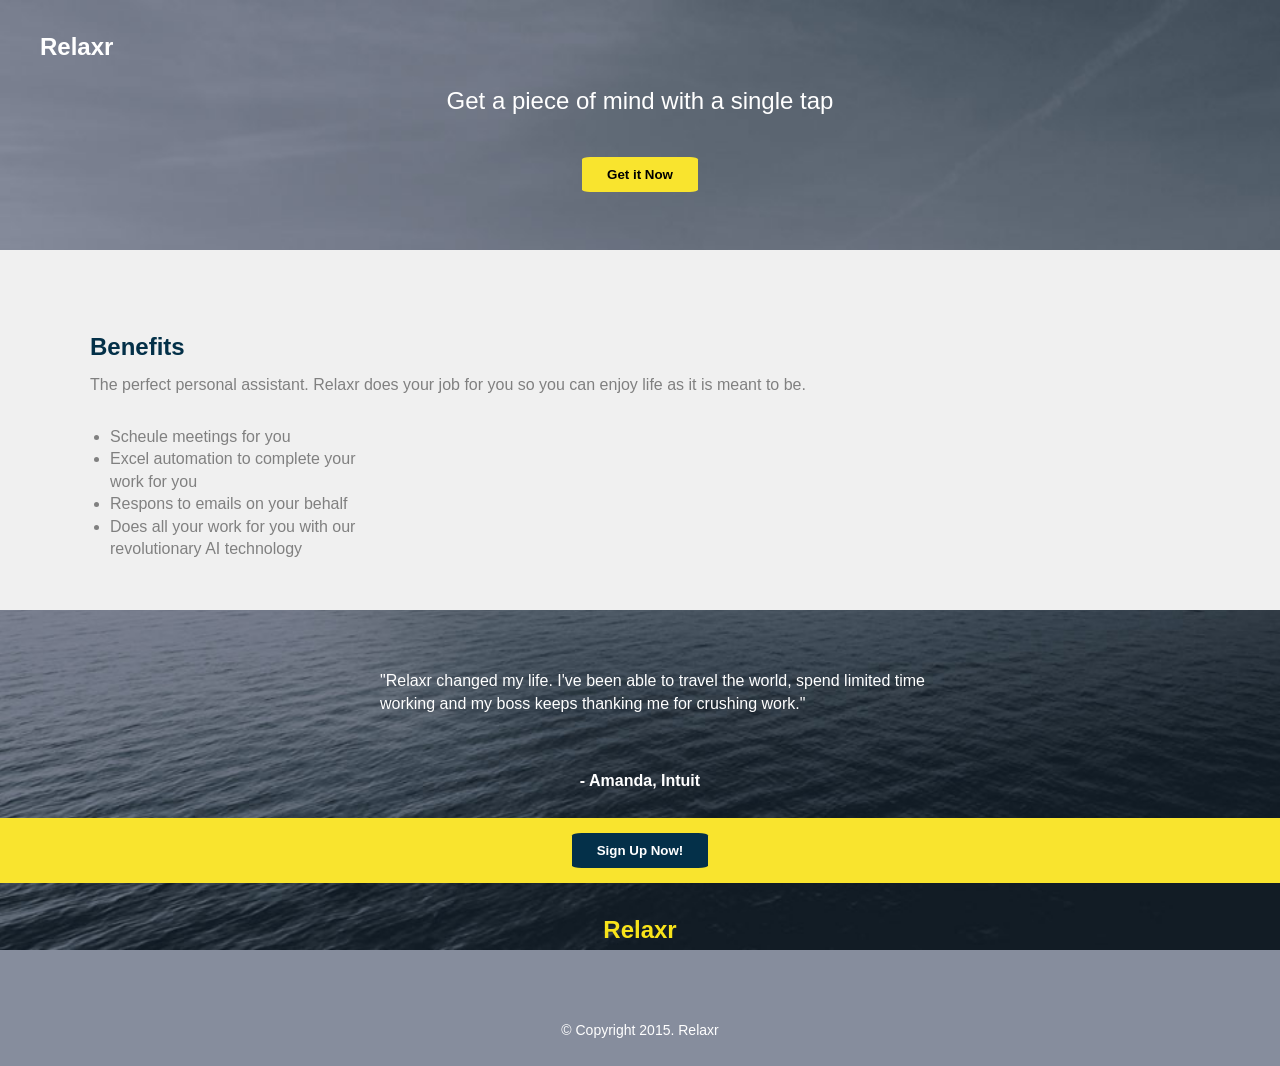
<file: homework-week-2/index.html>
<!DOCTYPE html>
<html lang="en">
	<head>
    	<meta charset="utf-8">
    	<meta name="description" content="Your description goes here">
    	<meta name="keywords" content="one, two, three">
		<title>Relaxr</title>

		<!-- external CSS link -->
		<link rel="stylesheet" href="css/reset.css">
		<link rel="stylesheet" href="css/style.css">
		<link href='http://fonts.googleapis.com/css?family=Open+Sans:400,700' rel='stylesheet' type='text/css'>

	</head>
	<body>
		<div id="container">
			<header>
				<h1 id="toplogo">Relaxr</h1>
				<h2>Get a piece of mind with a single tap</h2>
				<input type="button" class="getitnow" value="Get it Now">
			</header>
			<section id="benefits">
				<h1>Benefits</h1>
				<p id="heading">The perfect personal assistant. Relaxr does your job for you so you can enjoy life as it is meant to be.</p>
				<ul id="tasks">
					<li>Scheule meetings for you</li>
					<li>Excel automation to complete your </br> work for you</li>
					<li>Respons to emails on your behalf</li>
					<li>Does all your work for you with our </br>revolutionary AI technology</li>
				</ul>
			</section>
			<section id="quote">
					<blockquote>
						<p>"Relaxr changed my life. I've been able to travel the world, spend limited time working and my boss keeps thanking me for crushing work."</p>
						<footer>- Amanda, Intuit</footer>
					</blockquote>
			</section>
			<section id="signup">
				<div>
					<input type="button" class="signupnow" value="Sign Up Now!">
				</div>
			</section>
			
			<h1 id="botlogo">Relaxr</h1>
			<footer id="bot">
				&copy; Copyright 2015. Relaxr
			</footer>
		</div><!-- #container -->
		<script>
		</script>
	</body>
</html>
</file>
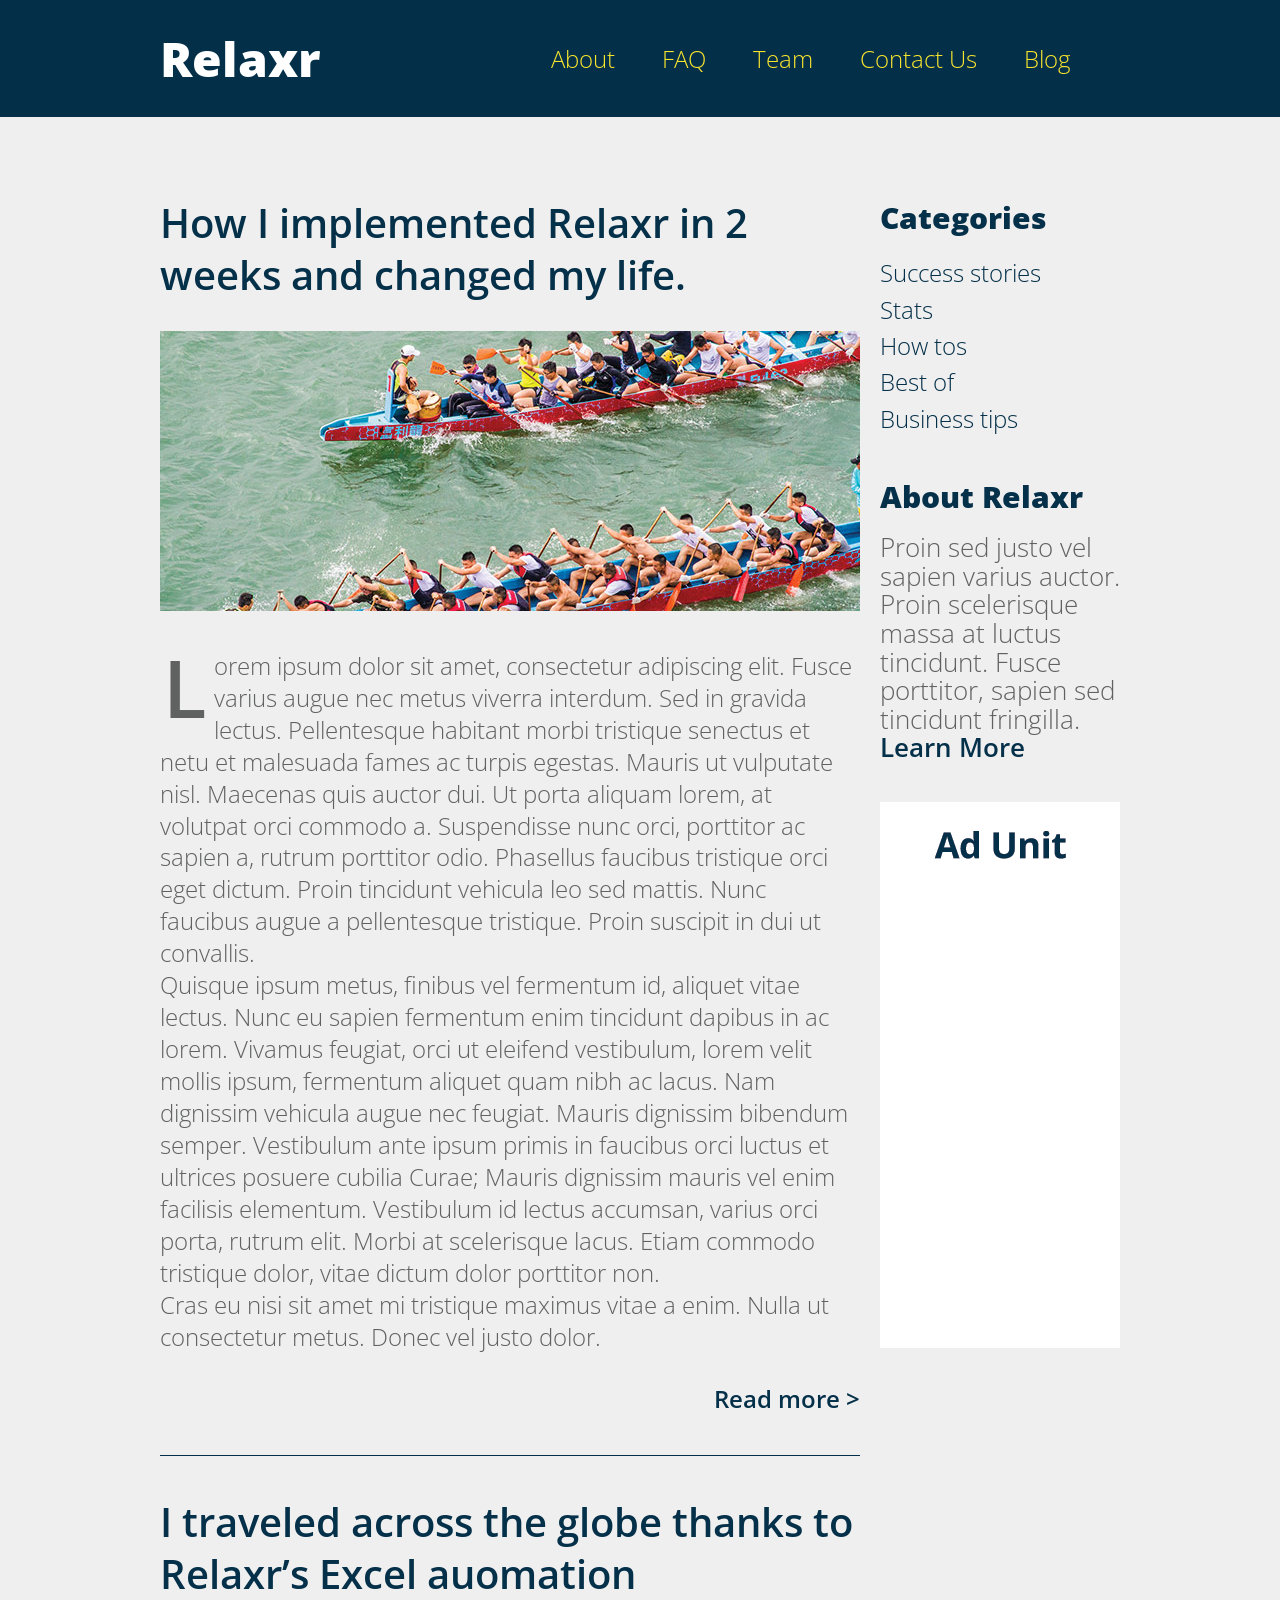
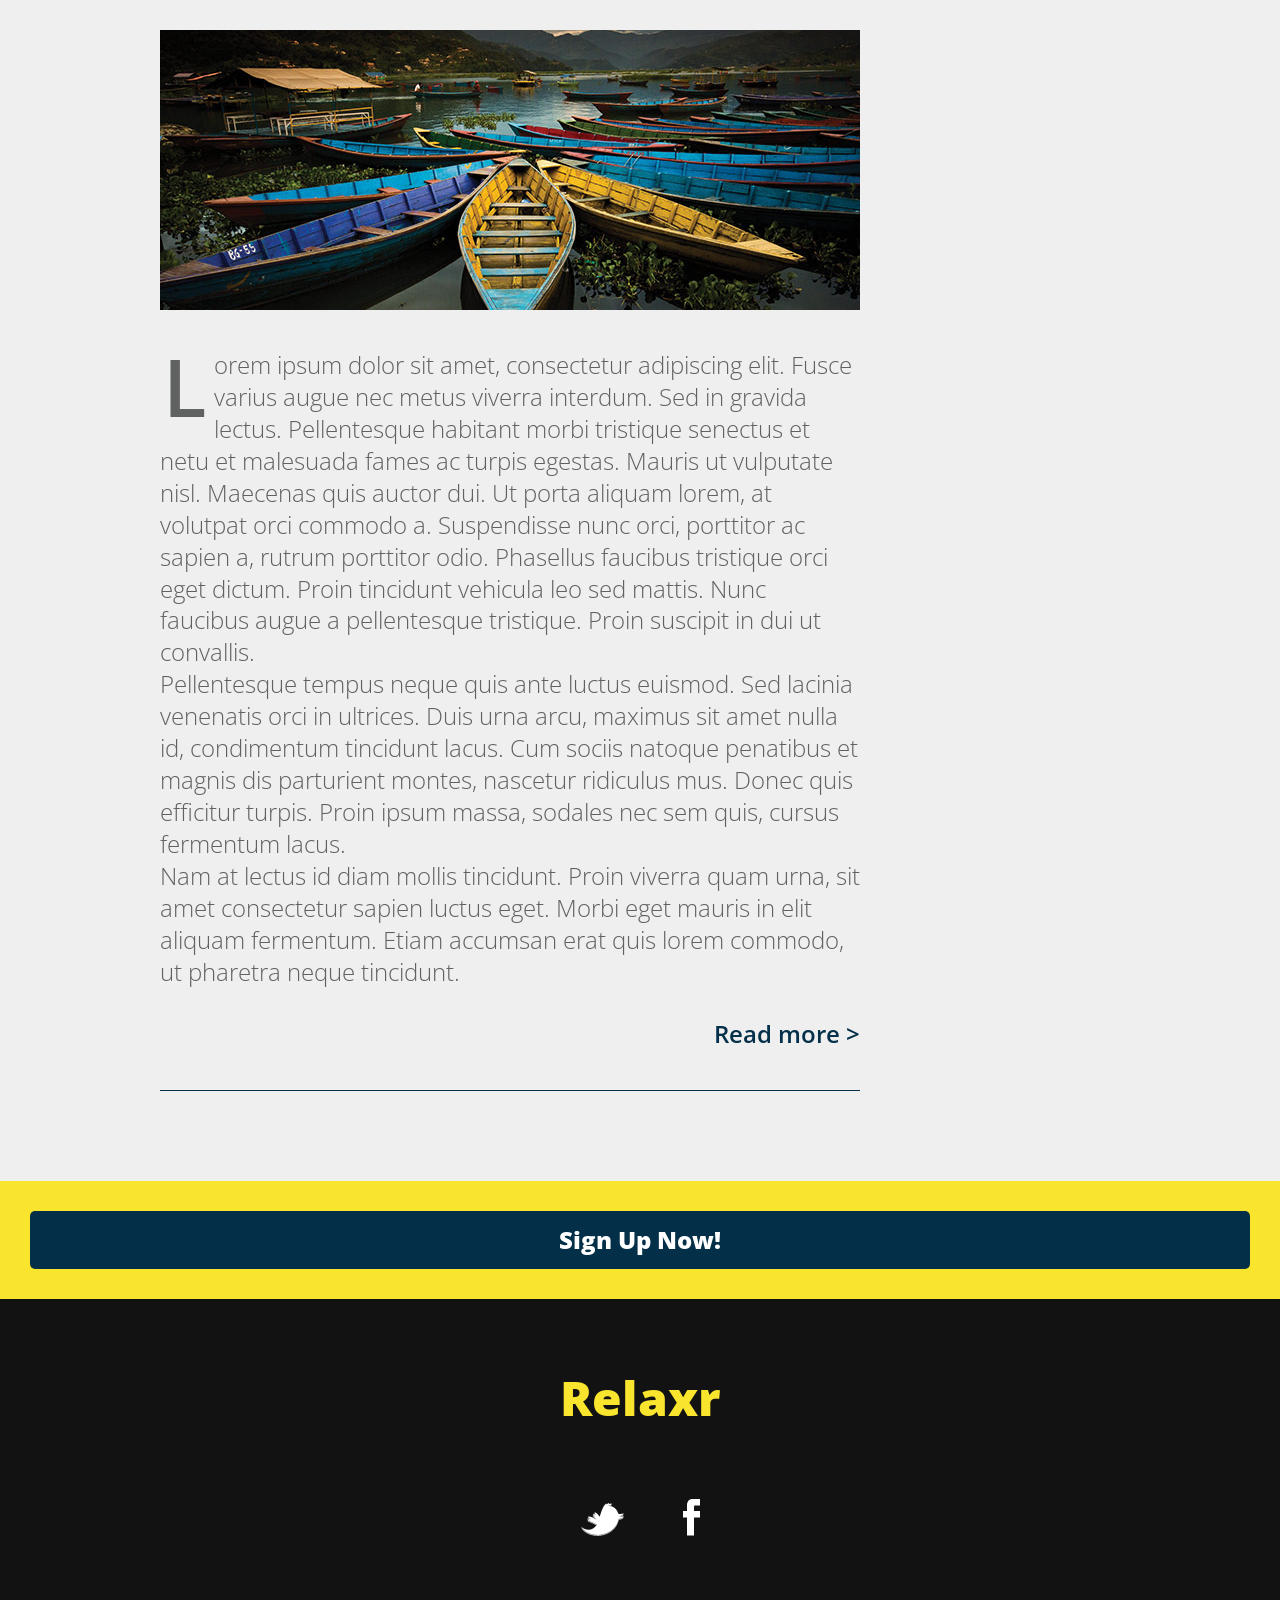
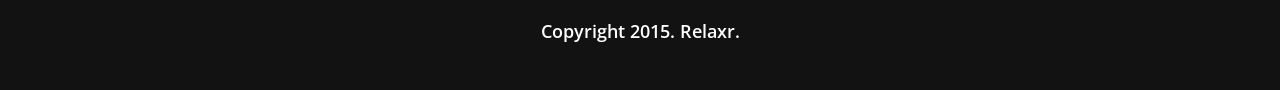
<file: homework-week-5/homework-week-5/index.html>
<!DOCTYPE html>
<html lang="en">
	<head>
    	<meta charset="utf-8">
    	<meta name="description" content="The perfect personal assistant. Relaxr does your job for you so you can enjoy life as it is meant to be.">

		<title>Relaxr Blog</title>
		<link href='http://fonts.googleapis.com/css?family=Open+Sans:300italic,300,600,800' rel='stylesheet' type='text/css'>

		<!-- external CSS link -->
		<link rel="stylesheet" href="https://maxcdn.bootstrapcdn.com/font-awesome/4.4.0/css/font-awesome.min.css">
		<link rel="stylesheet" href="css/reset.css">
		<link rel="stylesheet" href="css/style.css">

	</head>
	<body>
		<header>
			<div class="container">
				<h1 class="logo">Relaxr</h1>
				<nav class="clearfix">
					<div href="#" class="hamburger">
						<div class="line"></div>
						<div class="line"></div>
						<div class="line"></div>
					</div>
					<ul class="clearfix menu open">
						<li><a href="#">About</a></li>
						<li><a href="#">FAQ</a></li>
						<li><a href="#">Team</a></li>
						<li><a href="#">Contact Us</a></li>
						<li><a href="#">Blog</a></li>
					</ul>
				</nav>
			</div>
		</header>
		<section id="main">
			<div class="container">
				<section id="posts">
					<article class="post">
						<h2><a href="#">How I implemented Relaxr in 2 weeks and changed my life.</a></h2>
						<img src="images/blog_photo1.jpg" alt="Crew Meet">
						<p>Lorem ipsum dolor sit amet, consectetur adipiscing elit. Fusce varius augue nec metus viverra interdum. Sed in gravida lectus. Pellentesque habitant morbi tristique senectus et netu et malesuada fames ac turpis egestas. Mauris ut vulputate nisl.  Maecenas quis auctor dui. Ut porta aliquam lorem, at volutpat orci commodo a. Suspendisse nunc orci, porttitor ac sapien a, rutrum porttitor odio. Phasellus faucibus tristique orci eget dictum. Proin tincidunt vehicula leo sed mattis. Nunc faucibus augue a pellentesque tristique. Proin suscipit in dui ut convallis.</p>

						<p>Quisque ipsum metus, finibus vel fermentum id, aliquet vitae lectus. Nunc eu sapien fermentum enim tincidunt dapibus in ac lorem. Vivamus feugiat, orci ut eleifend vestibulum, lorem velit mollis ipsum, fermentum aliquet quam nibh ac lacus. Nam dignissim vehicula augue nec feugiat. Mauris dignissim bibendum semper. Vestibulum ante ipsum primis in faucibus orci luctus et ultrices posuere cubilia Curae; Mauris dignissim mauris vel enim facilisis elementum. Vestibulum id lectus accumsan, varius orci porta, rutrum elit. Morbi at scelerisque lacus. Etiam commodo tristique dolor, vitae dictum dolor porttitor non.</p>
						
						<p>Cras eu nisi sit amet mi tristique maximus vitae a enim. Nulla ut consectetur metus. Donec vel justo dolor.</p>

						<p class="readmore"><a href="#">Read more &gt;</a></p>
					</article>
					<article class="post">
						<h2><a href="#">I traveled across the globe thanks to Relaxr’s Excel auomation</a></h2>
						<img src="images/blog_photo2.jpg" alt="Canoes">
						<p>Lorem ipsum dolor sit amet, consectetur adipiscing elit. Fusce varius augue nec metus viverra interdum. Sed in gravida lectus. Pellentesque habitant morbi tristique senectus et netu et malesuada fames ac turpis egestas. Mauris ut vulputate nisl.  Maecenas quis auctor dui. Ut porta aliquam lorem, at volutpat orci commodo a. Suspendisse nunc orci, porttitor ac sapien a, rutrum porttitor odio. Phasellus faucibus tristique orci eget dictum. Proin tincidunt vehicula leo sed mattis. Nunc faucibus augue a pellentesque tristique. Proin suscipit in dui ut convallis.</p>

						<p>Pellentesque tempus neque quis ante luctus euismod. Sed lacinia venenatis orci in ultrices. Duis urna arcu, maximus sit amet nulla id, condimentum tincidunt lacus. Cum sociis natoque penatibus et magnis dis parturient montes, nascetur ridiculus mus. Donec quis efficitur turpis. Proin ipsum massa, sodales nec sem quis, cursus fermentum lacus.</p>

						<p>Nam at lectus id diam mollis tincidunt. Proin viverra quam urna, sit amet consectetur sapien luctus eget. Morbi eget mauris in elit aliquam fermentum. Etiam accumsan erat quis lorem commodo, ut pharetra neque tincidunt.</p>

						<p class="readmore"><a href="#">Read more &gt;</a></p>
					</article>
				</section><!--
			--><aside id="sidebar">
					<h3>Categories</h3>
					<ul>
						<li><a href="#">Success stories</a></li>
						<li><a href="#">Stats</a></li>
						<li><a href="#">How tos</a></li>
						<li><a href="#">Best of</a></li>
						<li><a href="#">Business tips</a></li>
					</ul>
					<h3>About Relaxr</h3>
					<p>Proin sed justo vel sapien varius auctor. Proin scelerisque massa at luctus tincidunt. Fusce porttitor, sapien sed tincidunt fringilla.<br>
					<a href="">Learn More</a></p>
					<img src="images/ad-unit.png" alt="Ad Unit">
				</aside>
			</div>
		</section>

		<aside id="bottom-cta">
			<a class="button blue" href="#">Sign Up Now!</a>
		</aside>
		<footer>
			<h4 class="logo">Relaxr</h4>

			<ul>
				<li class="tweet"><a href="#"><img src="images/twitter.png" alt="Twitter logo"></a></li>
				<li class="fb"><a href="#"><img src="images/facebook.png" alt="Facebook logo"></a></li>
			</ul>

			<p class="copyright">Copyright 2015. Relaxr.</p>
		</footer>

		<script src="https://ajax.googleapis.com/ajax/libs/jquery/2.1.4/jquery.min.js"></script>
		<script type="text/javascript" src="js/functions.js"></script>

	</body>
</html>
</file>
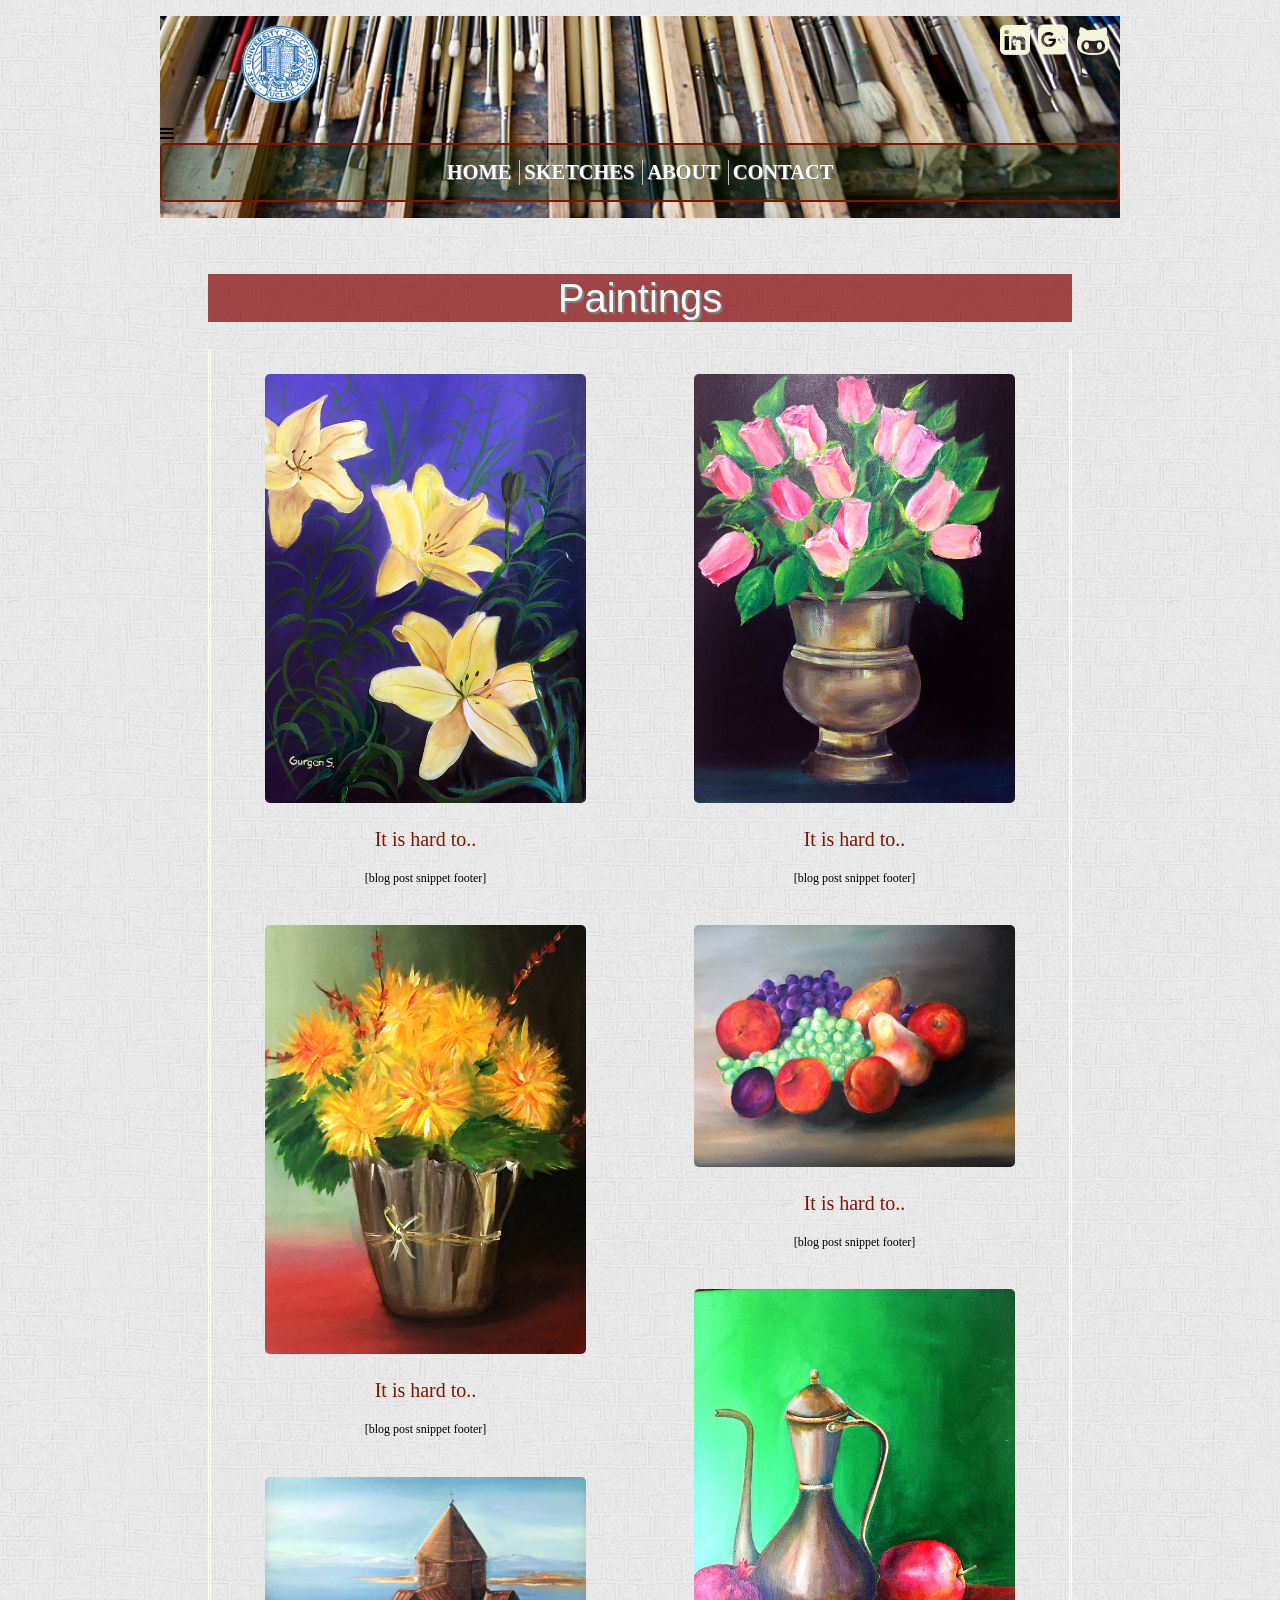
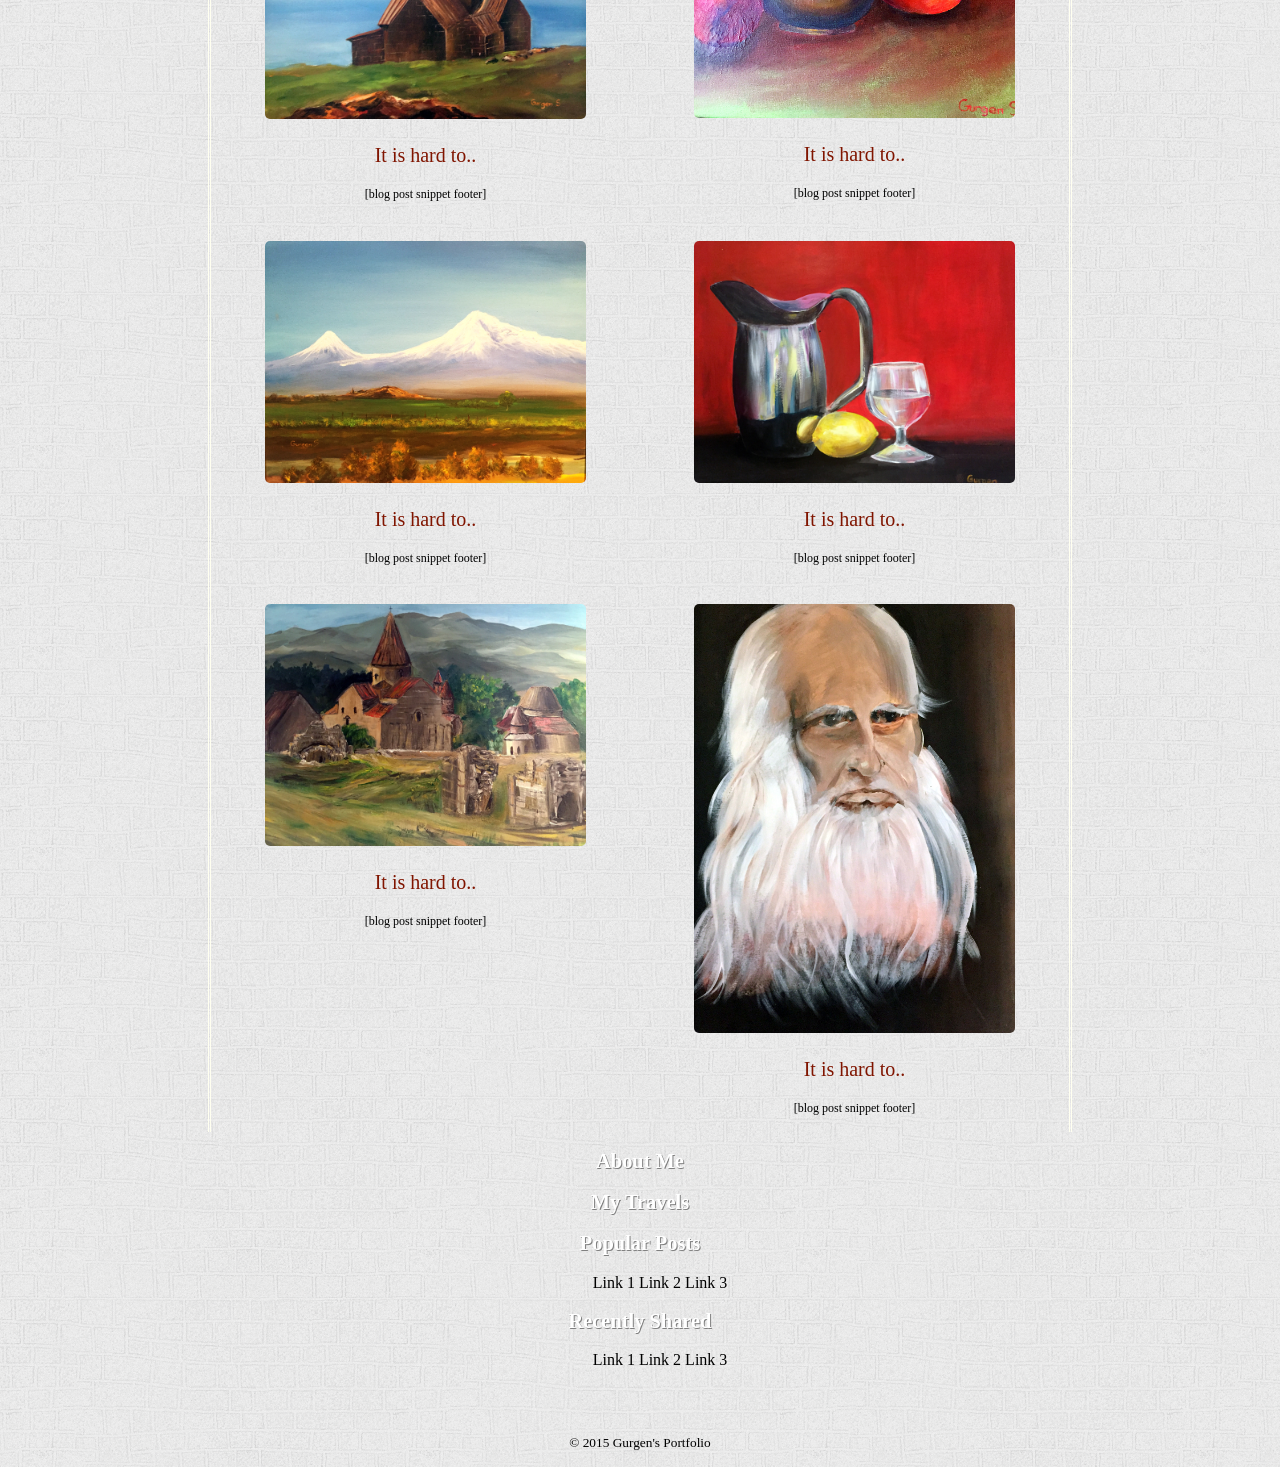
<file: homework-week-9/FEWD15 Final/index.html>
<!DOCTYPE html>
<html lang=en>
<head>
	<meta charset="utf-8" />
	<title>Gurgen's Portfolio</title>
	<meta name="viewport" content="width=device-width, initial-scale=1" />
	<link rel="stylesheet" href="css/reset.css" media="text/css" />	
	<link rel="stylesheet" href="https://maxcdn.bootstrapcdn.com/font-awesome/4.4.0/css/font-awesome.min.css" />
	<link rel="stylesheet" href="css/mobile.css" />
	<link rel="stylesheet" href="css/base.css" media="text/css" />
	<script src="https://ajax.googleapis.com/ajax/libs/jquery/2.1.3/jquery.min.js"></script>
	<script type="text/javascript" src="js/masonry.pkgd.min.js"></script>
	<script type="text/javascript" src="js/scripts.js"></script>

</head>
<body style="background: url(img/ravenna.png) repeat">
<div id="page">
	<header class="masthead" role="banner">
		<p class="logo"><img src="img/logo.gif" width=235 height=125/></p>
		<div id="icons" style="font-size: 35px">
			<ul class="social-sites">
				<style>
					li   {list-style-type: none;}
					li a {text-decoration: none; color: beige;}
					.social-sites {text-align: center;}
					.nav-main {text-align: center;}
					.logo {text-align: center;}
					a:active {color: #000;}
				</style>
				<li><a href="http://linkedin.com"><i class="fa fa-linkedin-square"></i></a></li>
				<li><a href="http://google.com"><i class="fa fa-google-plus-square"></i></a></li>
				<li><a href="http://github.com"><i class="fa fa-github-alt"></i></a></li>
			</ul>
		</div>
		<nav role="navigation" class="cf">
			<div class="hamburger">
				<i class="fa fa-bars"></i>
			</div>
				<style>
					li {display: inline-block;}
				</style>
			<ul class="nav-main">
				<li style="border-left: none;"><a href="index.html">Home</a></li>
				<li><a href="sketches.html">Sketches</a></li>
				<li><a href="about.html">About</a></li>
				<li><a href="contact.html">Contact</a></li>
			</ul>
		</nav>
	</header>
	<div id="container" class="cf">
		<main role="main">
			<h1> Paintings </h1>
			<div id="posts">
				<section class="post">
					<a href="img/IMG_0546.jpg"><img src="img/IMG_0546.jpg" class="post-photo-full" width="300" height="400" alt="" /></a>
					<div class="post-blurb">
						<p>It is hard to..</p>
					</div>
					<footer class="footer">
						[blog post snippet footer]
					</footer>
				</section>
				<section class="post">
					<a href="img/IMG_0603.jpg"><img src="img/IMG_0603.jpg" class="post-photo-full" width="300" height="400" alt="" /></a>
					<div class="post-blurb">
						<p>It is hard to..</p>
					</div>
					<footer class="footer">
						[blog post snippet footer]
					</footer>
				</section>
				<section class="post">
					<a href="img/IMG_0602.jpg"><img src="img/IMG_0602.jpg" class="post-photo-full" width="300" height="400" alt="" /></a>
					<div class="post-blurb">
						<p>It is hard to..</p>
					</div>
					<footer class="footer">
						[blog post snippet footer]
					</footer>
				</section>
				<section class="post">
					<a href="img/IMG_0601.jpg"><img src="img/IMG_0601.jpg" class="post-photo-full" width="400" height="300" alt="" /></a>
					<div class="post-blurb">
						<p>It is hard to..</p>
					</div>
					<footer class="footer">
						[blog post snippet footer]
					</footer>
				</section>
				<section class="post">
					<a href="img/IMG_0600.jpg"><img src="img/IMG_0600.jpg" class="post-photo-full" width="300" height="400" alt="" /></a>
					<div class="post-blurb">
						<p>It is hard to..</p>
					</div>
					<footer class="footer">
						[blog post snippet footer]
					</footer>
				</section>
				<section class="post">
					<a href="img/IMG_0599.jpg"><img src="img/IMG_0599.jpg" class="post-photo-full" width="400" height="300" alt="" /></a>
					<div class="post-blurb">
						<p>It is hard to..</p>
					</div>
					<footer class="footer">
						[blog post snippet footer]
					</footer>
				</section>
				<section class="post">
					<a href="img/IMG_0593.jpg"><img src="img/IMG_0593.jpg" class="post-photo-full" width="400" height="300" alt="" /></a>
					<div class="post-blurb">
						<p>It is hard to..</p>
					</div>
					<footer class="footer">
						[blog post snippet footer]
					</footer>
				</section>
				<section class="post">
					<a href="img/IMG_0592.jpg"><img src="img/IMG_0592.jpg" class="post-photo-full" width="400" height="300" alt="" /></a>
					<div class="post-blurb">
						<p>It is hard to..</p>
					</div>
					<footer class="footer">
						[blog post snippet footer]
					</footer>
				</section>
				<section class="post">
					<a href="img/IMG_0591.jpg"><img src="img/IMG_0591.jpg" class="post-photo-full" width="400" height="300" alt="" /></a>
					<div class="post-blurb">
						<p>It is hard to..</p>
					</div>
					<footer class="footer">
						[blog post snippet footer]
					</footer>
				</section>
				<section class="post">
					<a href="img/IMG_0590.jpg"><img src="img/IMG_0590.jpg" class="post-photo-full" width="300" height="400" alt="" /></a>
					<div class="post-blurb">
						<p>It is hard to..</p>
					</div>
					<footer class="footer">
						[blog post snippet footer]
					</footer>
				</section>
			</div>
		</main>

		<div id="sidebar">
			<article class="about">
				<h2>About Me</h2>
			</article>

			<div class="mod">
				<h2>My Travels</h2>

			</div>

			<aside class="mod">
				<h2>Popular Posts</h2>
				<ul class="links">
					<li>Link 1</li>
					<li>Link 2</li>
					<li>Link 3</li>
				</ul>
			</aside>

			<aside class="mod">
				<h2>Recently Shared</h2>
				<ul class="links">
					<li>Link 1</li>
					<li>Link 2</li>
					<li>Link 3</li>
				</ul>
			</aside>
		</div>
	</div>
	<footer role="contentinfo" id="footer" class="cf">
		<p class="legal"><small>&copy; 2015 Gurgen's Portfolio </small></p>
	</footer>
</div>
</body>
</html>
</file>
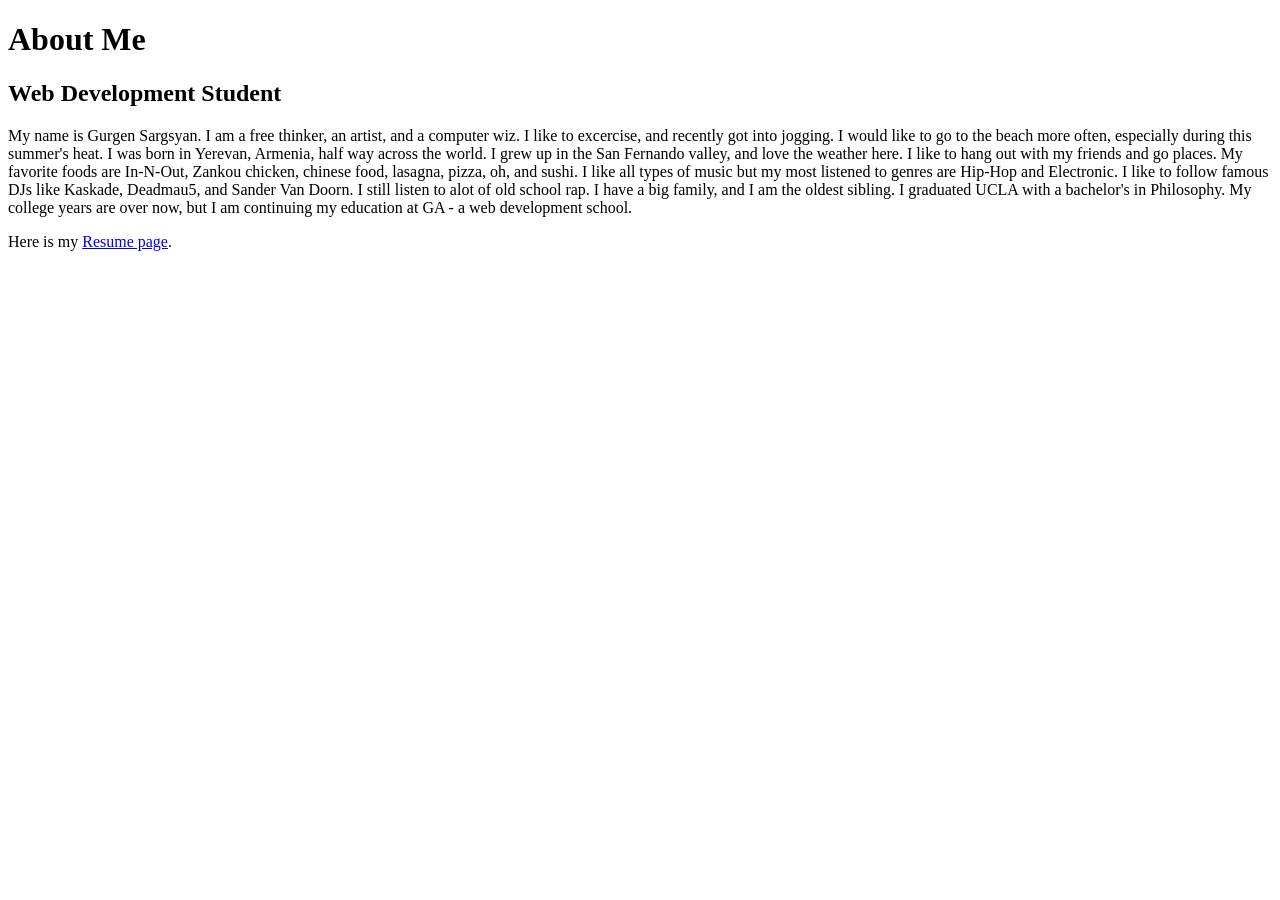
<file: HW Wk1/about-me.html>
<!DOCTYPE html>
<html>
<head>
	<title>Gurgen's Resume</title>
</head>
<body>
	<h1>About Me</h1>
	<h2>Web Development Student</h2>
	<p>My name is Gurgen Sargsyan. I am a free thinker, an artist, and a computer wiz. I like to excercise, and recently got into jogging. I would like to go to the beach more often, especially during this summer's heat. I was born in Yerevan, Armenia, half way across the world. I grew up in the San Fernando valley, and love the weather here. I like to hang out with my friends and go places. My favorite foods are In-N-Out, Zankou chicken, chinese food, lasagna, pizza, oh, and sushi. I like all types of music but my most listened to genres are Hip-Hop and Electronic. I like to follow famous DJs like Kaskade, Deadmau5, and Sander Van Doorn. I still listen to alot of old school rap. I have a big family, and I am the oldest sibling. I graduated UCLA with a bachelor's in Philosophy. My college years are over now, but I am continuing my education at GA - a web development school.</p>
	<p>Here is my <a href="resume-page.html">Resume page</a>.</p>
</body>
</html>
</file>
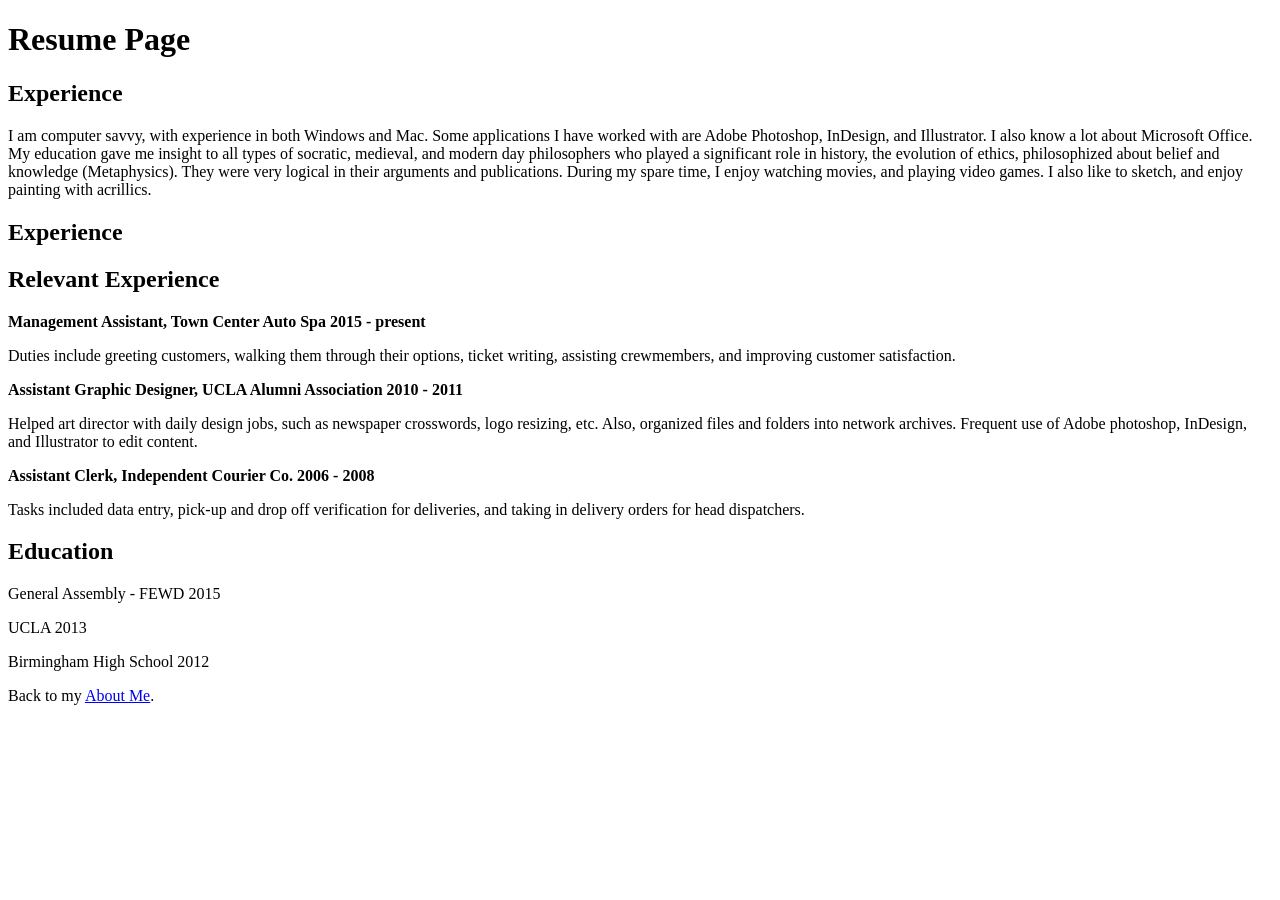
<file: HW Wk1/resume-page.html>
<!DOCTYPE html>
<html>
<head>
	<title>My Resume Page</title>
</head>
<body>
	<h1>Resume Page</h1>
	<h2>Experience</h2>
		<p>I am computer savvy, with experience in both Windows and Mac. Some applications I have worked with are Adobe Photoshop, InDesign, and Illustrator. I also know a lot about Microsoft Office. My education gave me insight to all types of socratic, medieval, and modern day philosophers who played a significant role in history, the evolution of ethics, philosophized about belief and knowledge (Metaphysics). They were very logical in their arguments and publications. During my spare time, I enjoy watching movies, and playing video games. I also like to sketch, and enjoy painting with acrillics.</p>
	<h2>Experience</h2>
	<h2>Relevant Experience</h2>
		<p><strong>Management Assistant, Town Center Auto Spa 2015 - present</strong></p>
		<p>Duties include greeting customers, walking them through their options, ticket writing, assisting crewmembers, and improving customer satisfaction.</p>
		<p><strong>Assistant Graphic Designer, UCLA Alumni Association 2010 - 2011</strong></p>
		<p>Helped art director with daily design jobs, such as newspaper crosswords, logo resizing, etc. Also, organized files and folders into network archives. Frequent use of Adobe photoshop, InDesign, and Illustrator to edit content.</p>
		<p><strong>Assistant Clerk, Independent Courier Co. 2006 - 2008</strong></p>
		<p>Tasks included data entry, pick-up and drop off verification for deliveries, and taking in delivery orders for head dispatchers.</p>
	<h2>Education</h2>
		<p>General Assembly - FEWD 2015</p>
		<p>UCLA 2013</p>
		<p>Birmingham High School 2012</p>
	<p>Back to my <a href="about-me.html">About Me</a>.</p>
</body>
</html>
</file>
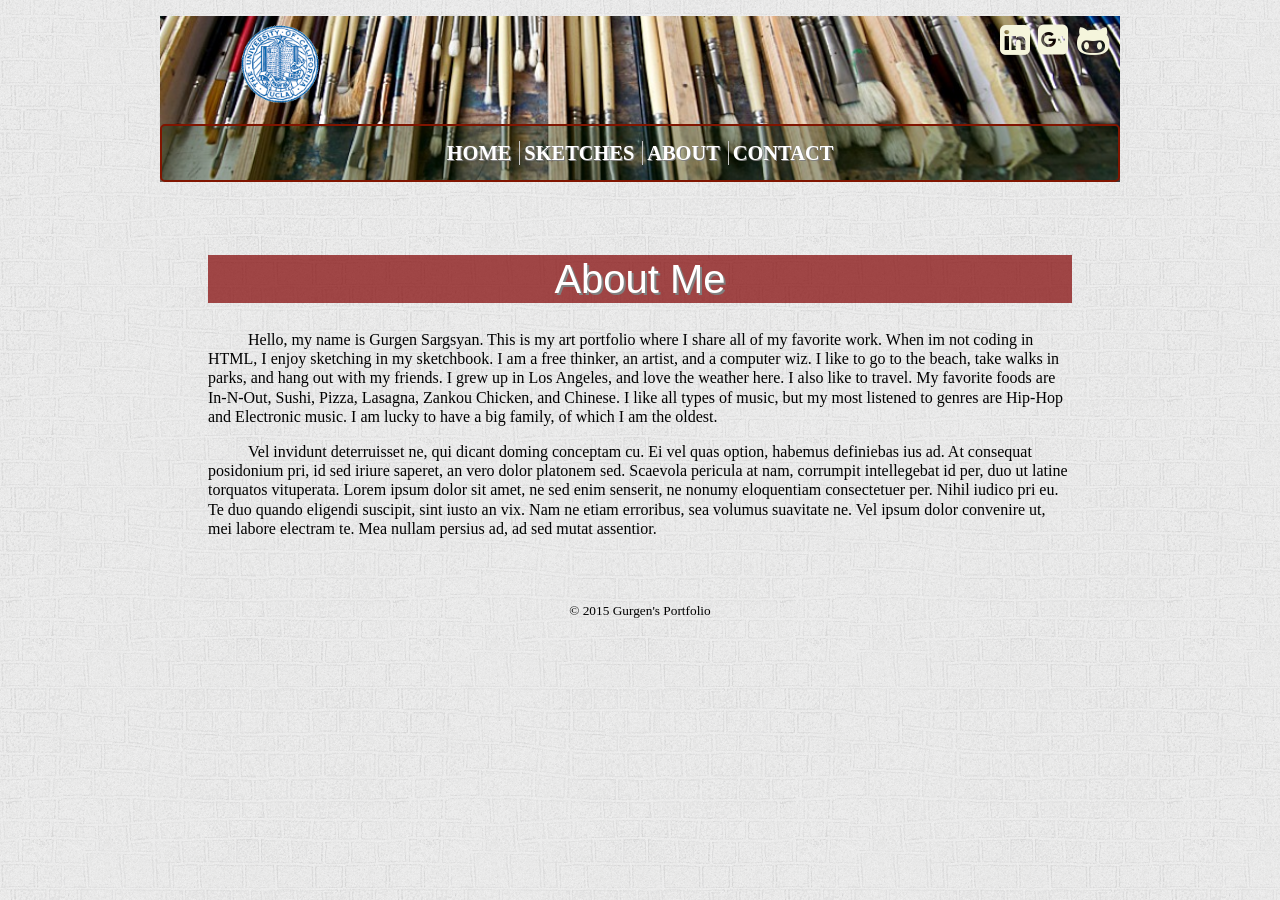
<file: homework-week-9/FEWD15 Final/about.html>
<!DOCTYPE html>
<html lang=en>
<head>
	<meta charset="utf-8" />
	<title>Gurgen's Portfolio</title>
	<meta name="viewport" content="width=device-width, initial-scale=1" />
	<link rel="stylesheet" href="css/reset.css" media="text/css" />	
	<link rel="stylesheet" href="https://maxcdn.bootstrapcdn.com/font-awesome/4.4.0/css/font-awesome.min.css" />
	<link rel="stylesheet" href="css/mobile.css" />
	<link rel="stylesheet" href="css/base.css" media="text/css" />
	<script src="https://ajax.googleapis.com/ajax/libs/jquery/2.1.3/jquery.min.js"></script>
		<script type="text/javascript" src="js/masonry.pkgd.min.js"></script>
	<script type="text/javascript" src="js/scripts.js"></script>

</head>
<body style="background: url(img/ravenna.png) repeat">
<div id="page">
	<header class="masthead" role="banner">
		<p class="logo"><img src="img/logo.gif" width=235 height=125/></p>

		<div id="icons" style="font-size: 35px">
			<ul class="social-sites">
				<style>
					li   {list-style-type: none;}
					li a {text-decoration: none; color: beige;}
					.social-sites {text-align: center;}
					.nav-main {text-align: center;}
					.logo {text-align: center;}
					a:active {color: #000;}
				</style>
				<li><a href="http://linkedin.com"><i class="fa fa-linkedin-square"></i></a></li>
				<li><a href="https://plus.google.com/"><i class="fa fa-google-plus-square"></i></a></li>
				<li><a href="http://github.com"><i class="fa fa-github-alt"></i></a></li>
			</ul>
		</div>
		<nav role="navigation">
			<ul class="nav-main">
				<style>
					li {display: inline-block;}
				</style>
				<li style="border-left: none;"><a href="index.html">Home</a></li>
				<li><a href="sketches.html">Sketches</a></li>
				<li><a href="about.html">About</a></li>
				<li><a href="contact.html">Contact</a></li>
			</ul>
		</nav>
	</header>
	<div id="container" class="cf">
		<main role="main" style="width: 100%;">
			<h1>About Me</h1>
			<p style="text-indent: 40px">Hello, my name is Gurgen Sargsyan. This is my art portfolio where I share all of my favorite work. When im not coding in HTML, I enjoy sketching in my sketchbook. I am a free thinker, an artist, and a computer wiz. I like to go to the beach, take walks in parks, and hang out with my friends. I grew up in Los Angeles, and love the weather here. I also like to travel. My favorite foods are In-N-Out, Sushi, Pizza, Lasagna, Zankou Chicken, and Chinese. I like all types of music, but my most listened to genres are Hip-Hop and Electronic music. I am lucky to have a big family, of which I am the oldest.</p>

			<p style="text-indent: 40px">Vel invidunt deterruisset ne, qui dicant doming conceptam cu. Ei vel quas option, habemus definiebas ius ad. At consequat posidonium pri, id sed iriure saperet, an vero dolor platonem sed. Scaevola pericula at nam, corrumpit intellegebat id per, duo ut latine torquatos vituperata.
			Lorem ipsum dolor sit amet, ne sed enim senserit, ne nonumy eloquentiam consectetuer per. Nihil iudico pri eu. Te duo quando eligendi suscipit, sint iusto an vix. Nam ne etiam erroribus, sea volumus suavitate ne.

			Vel ipsum dolor convenire ut, mei labore electram te. Mea nullam persius ad, ad sed mutat assentior. </p>
		</main>
	</div>
	<footer role="contentinfo" id="footer" class="cf">
		<p class="legal"><small>&copy; 2015 Gurgen's Portfolio </small></p>
	</footer>
</div>
</body>
</html>
</file>
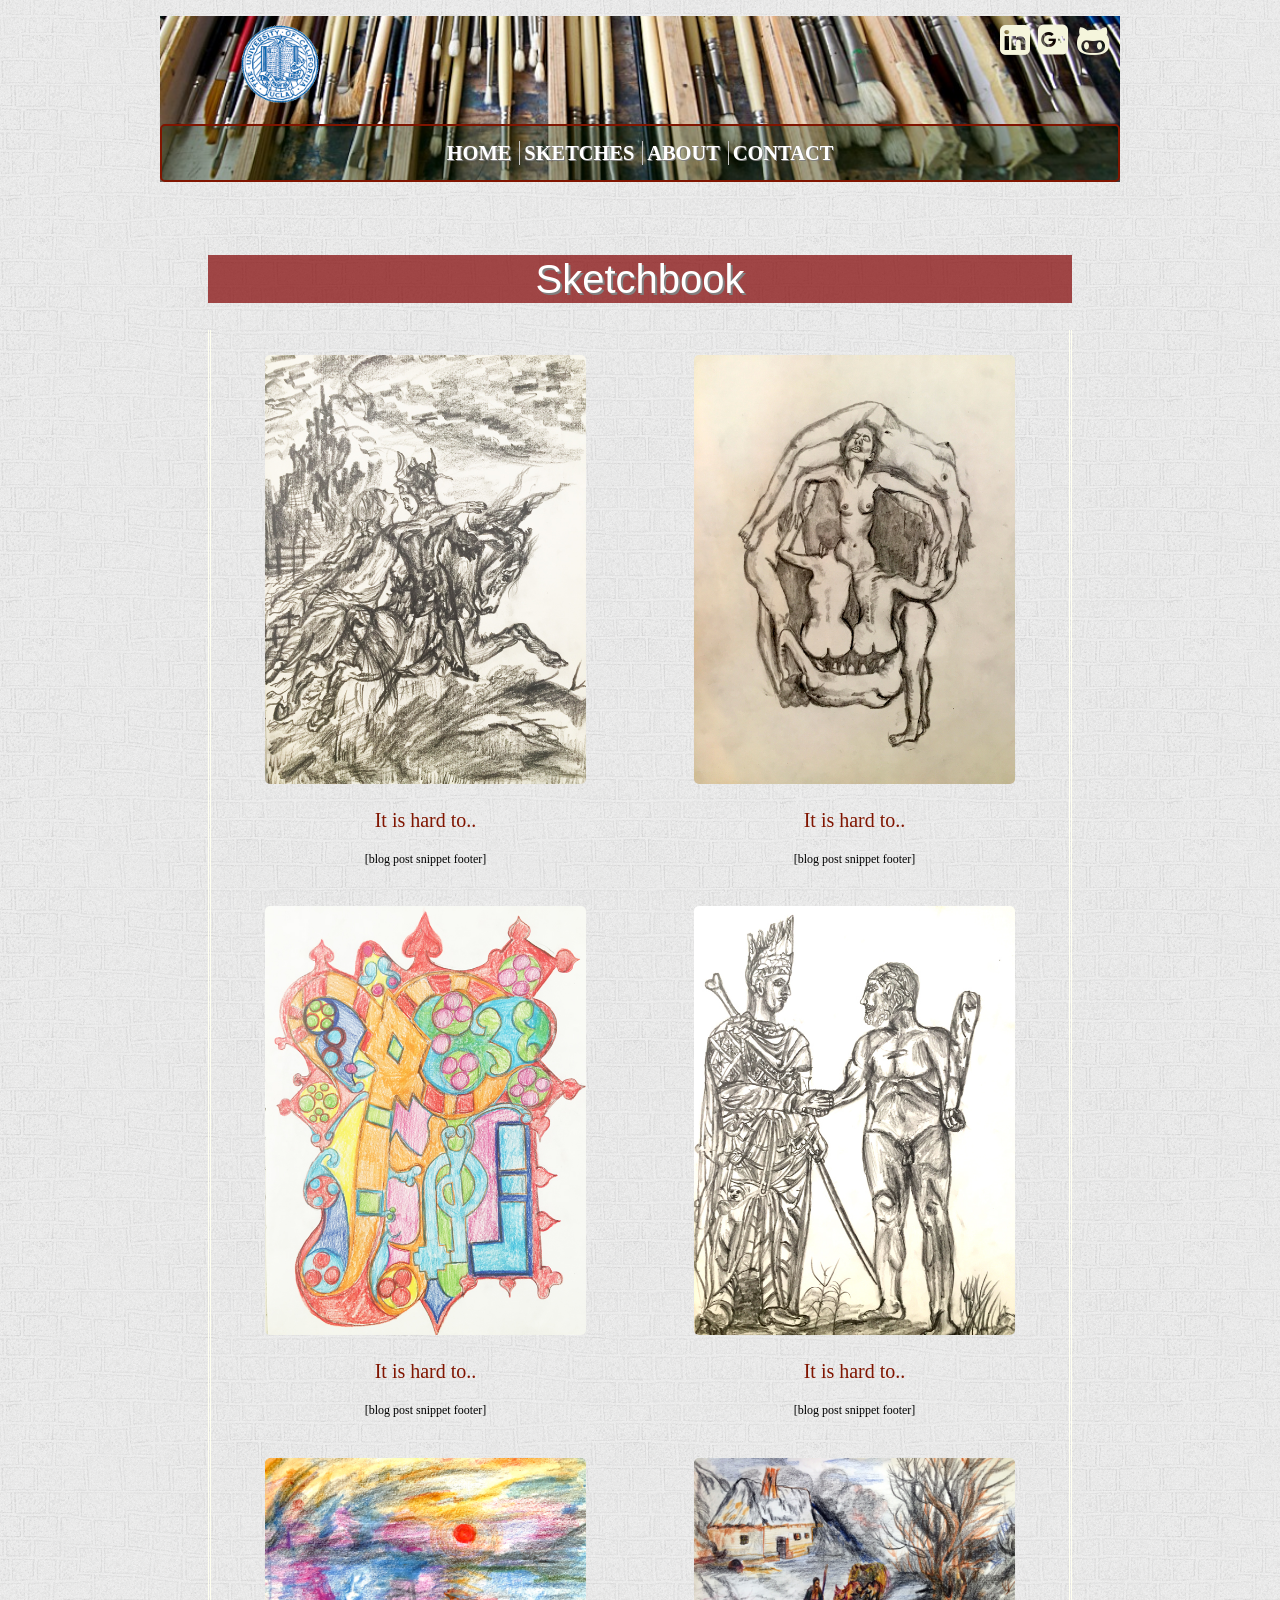
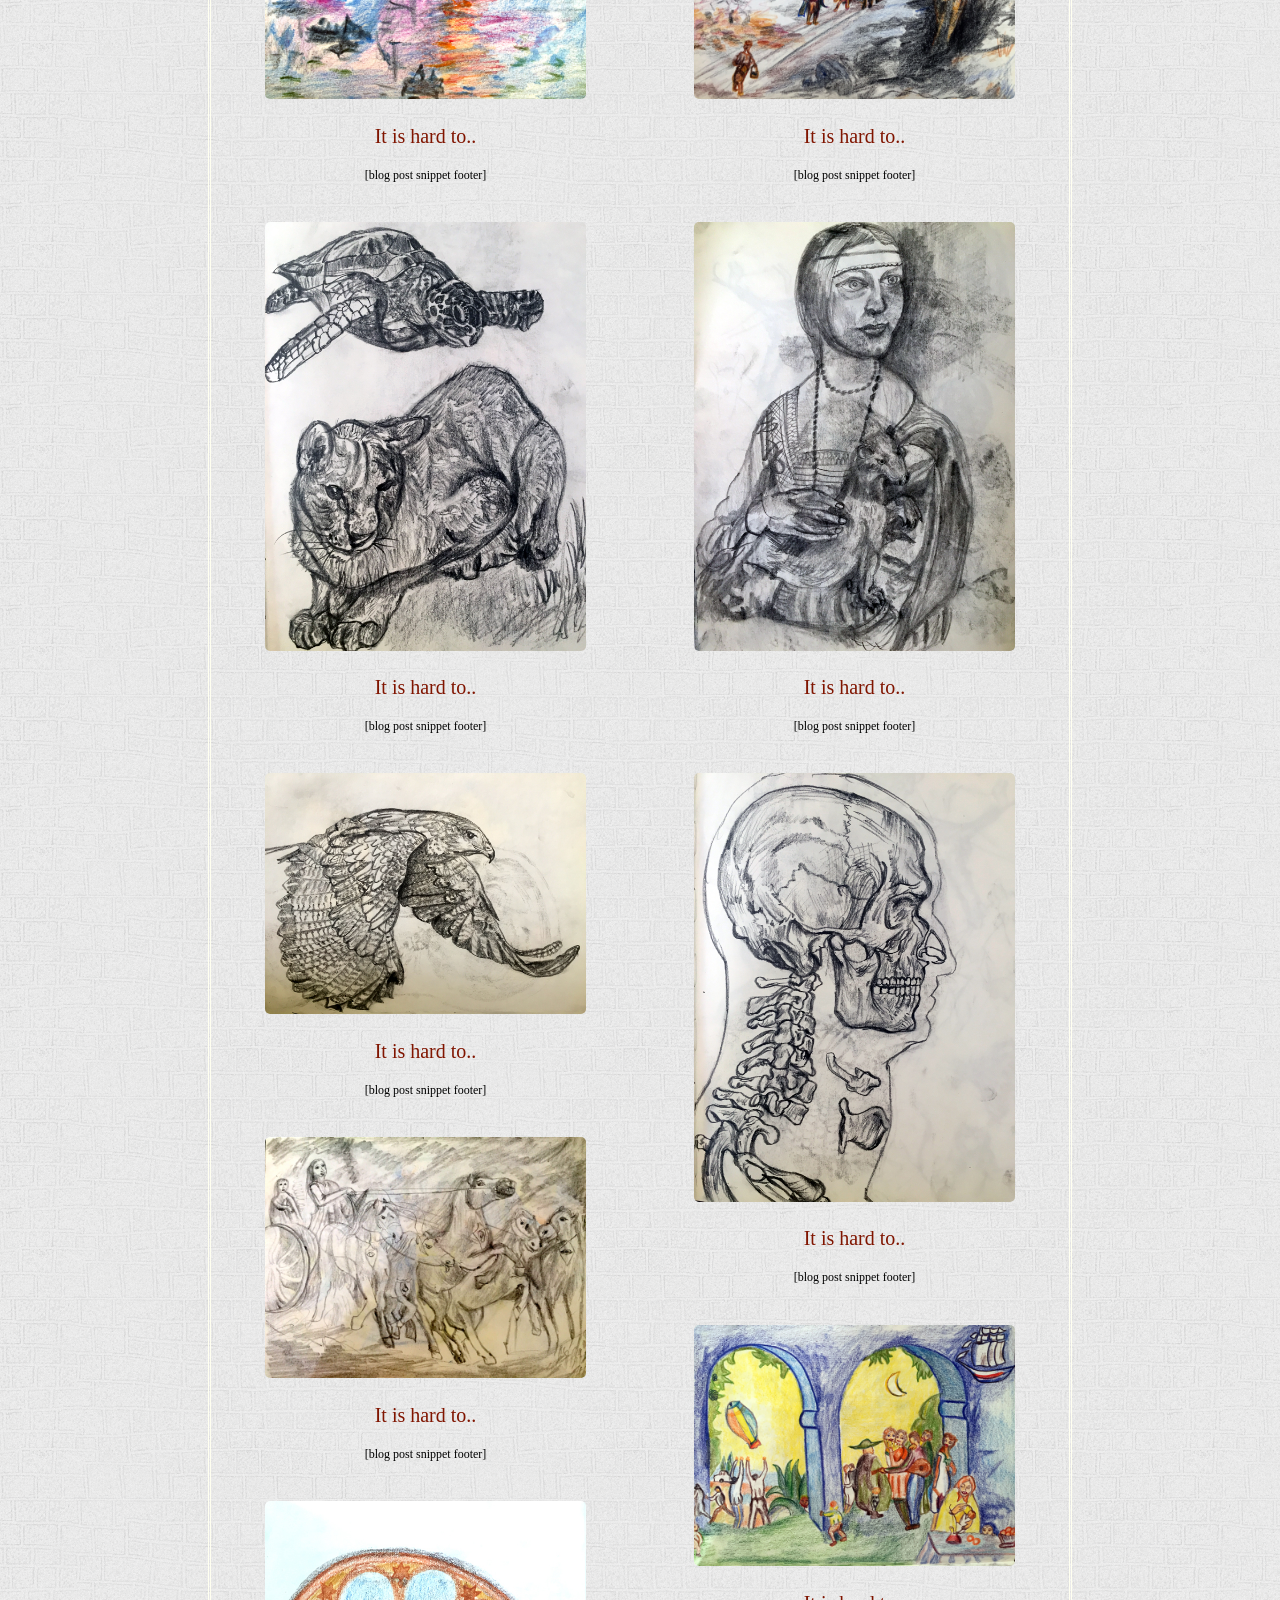
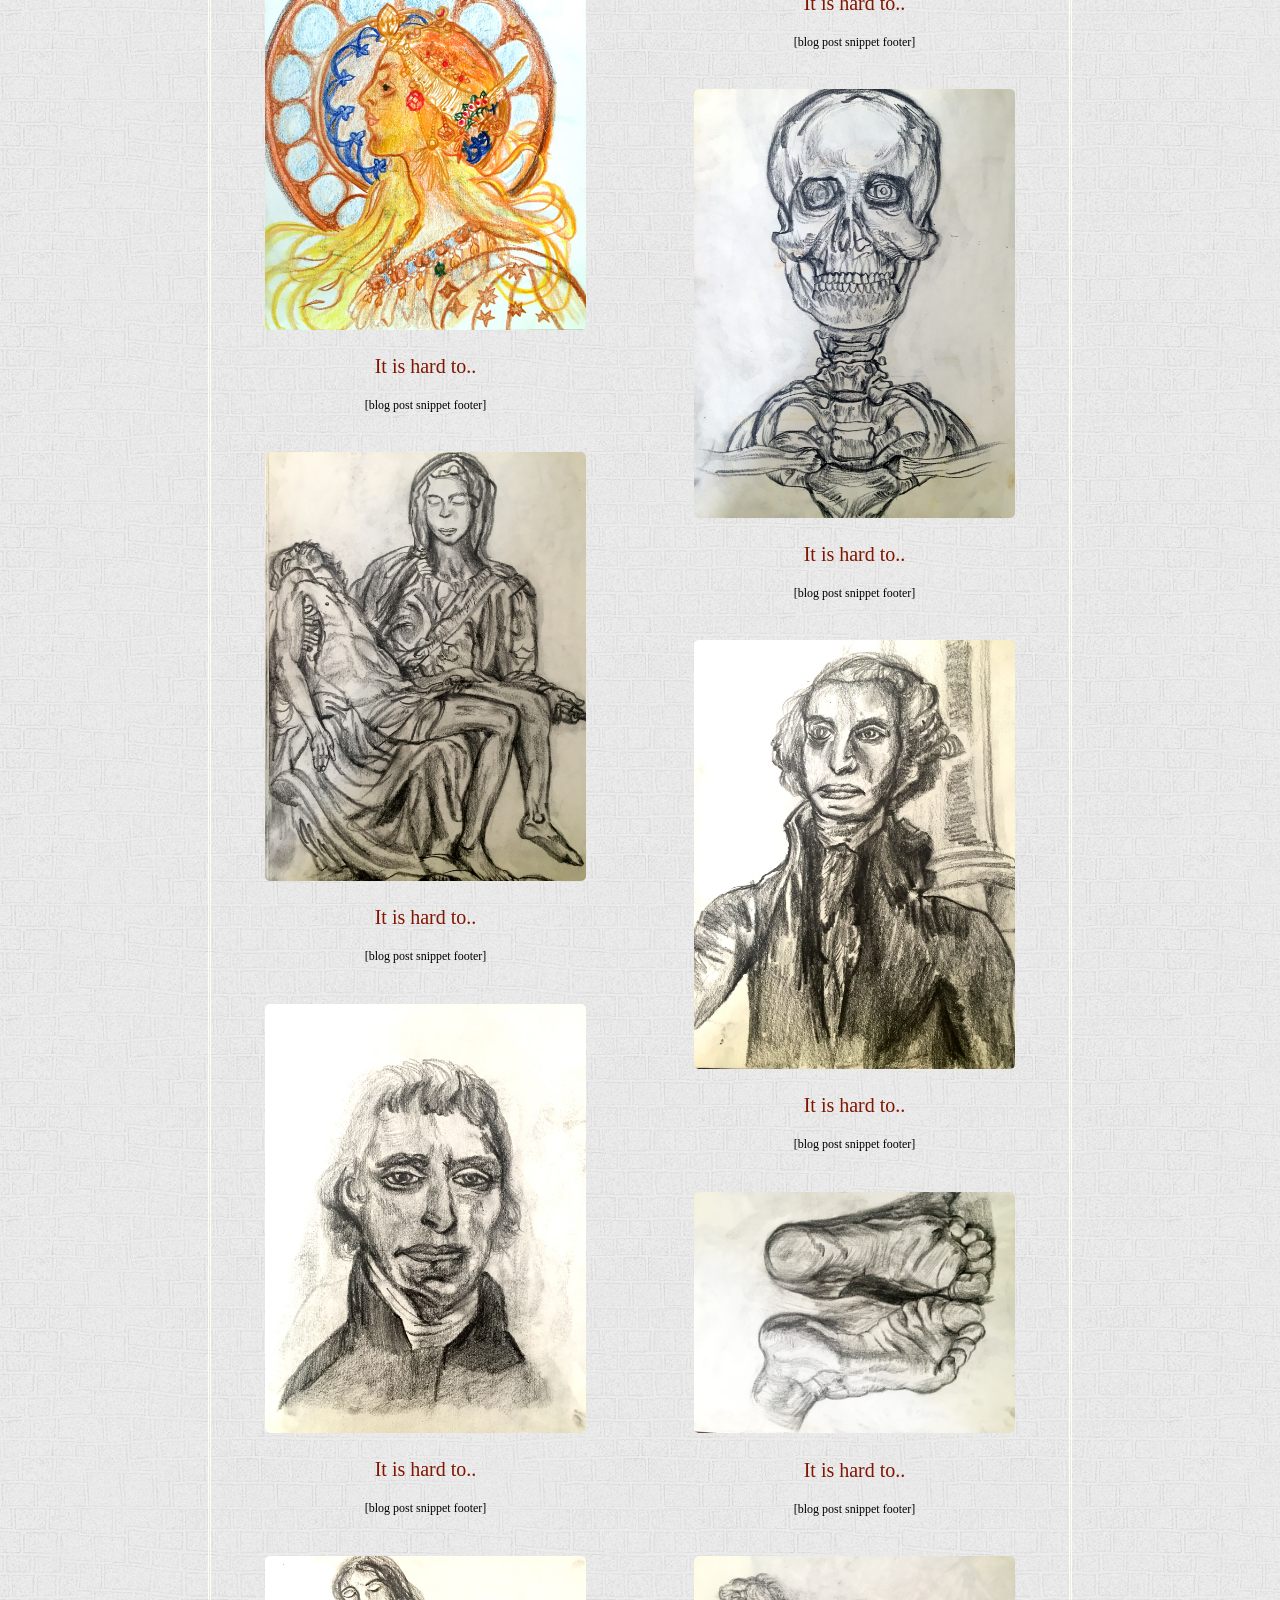
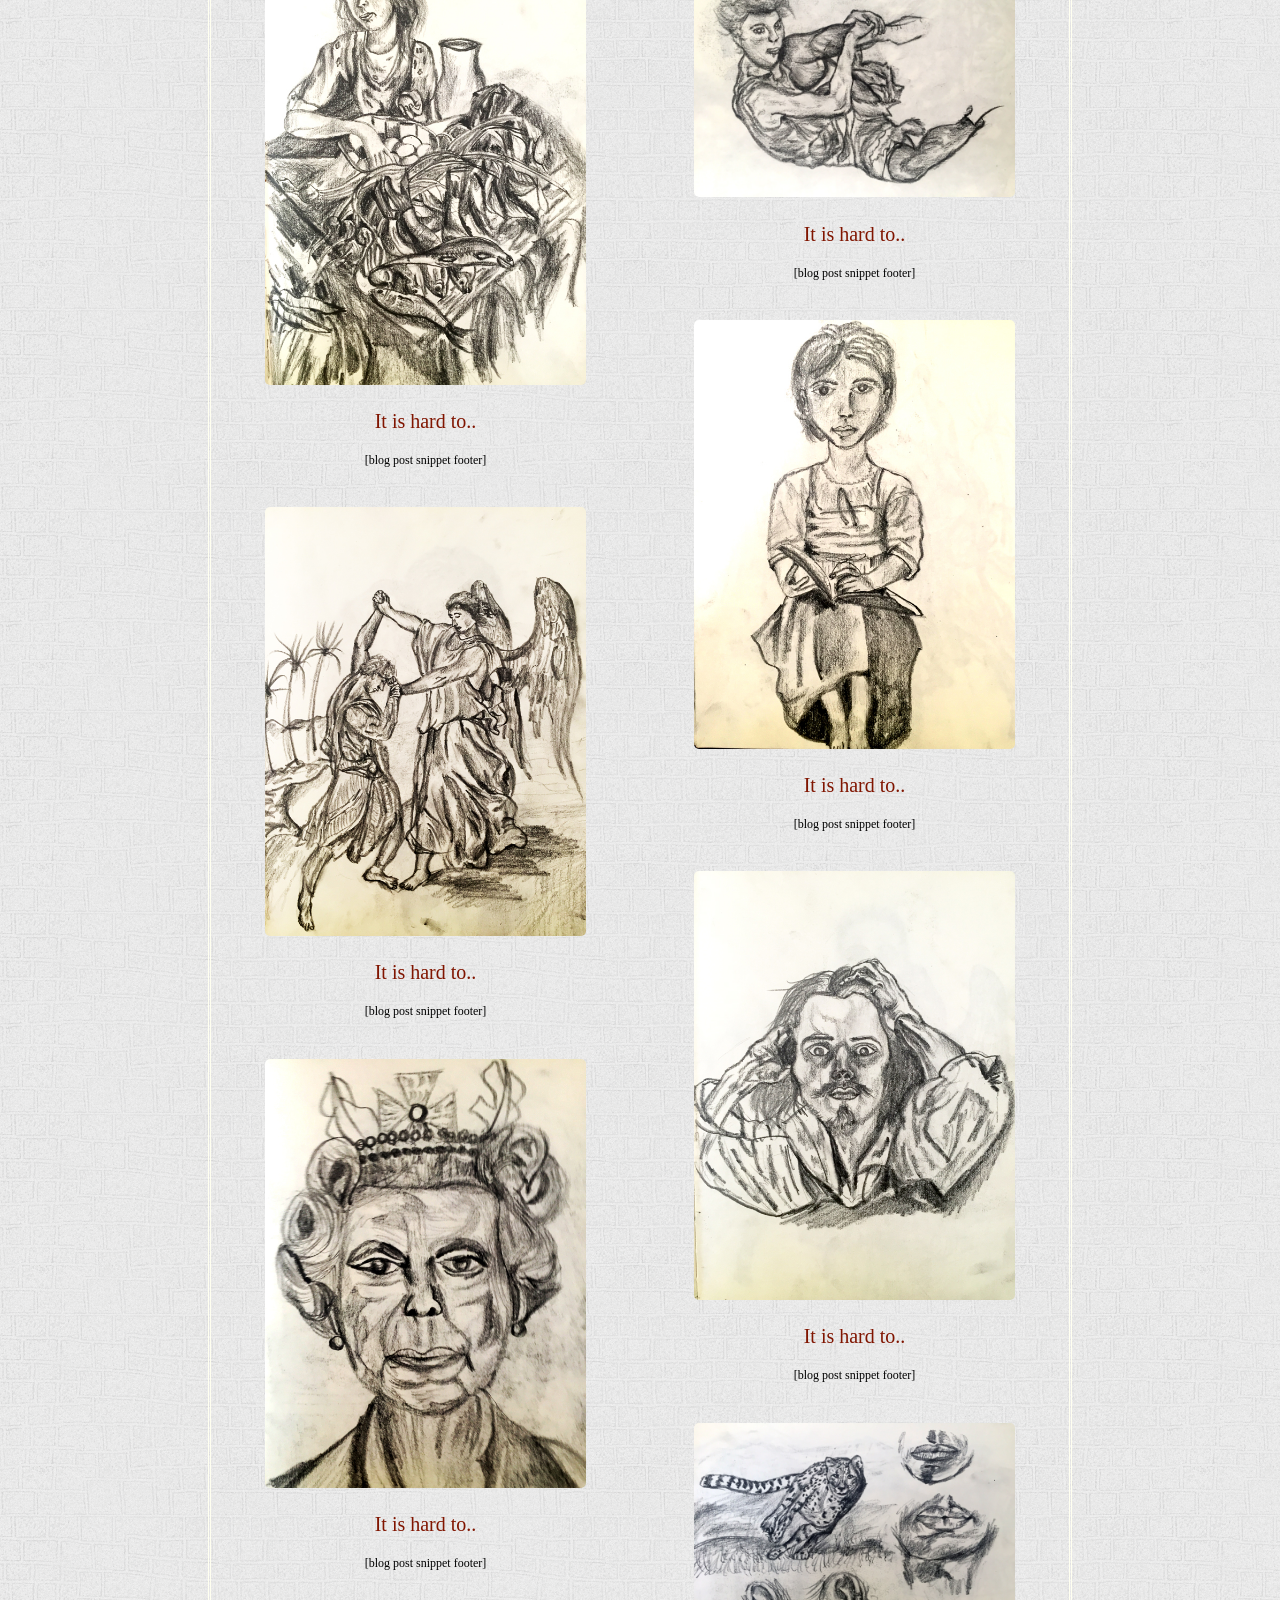
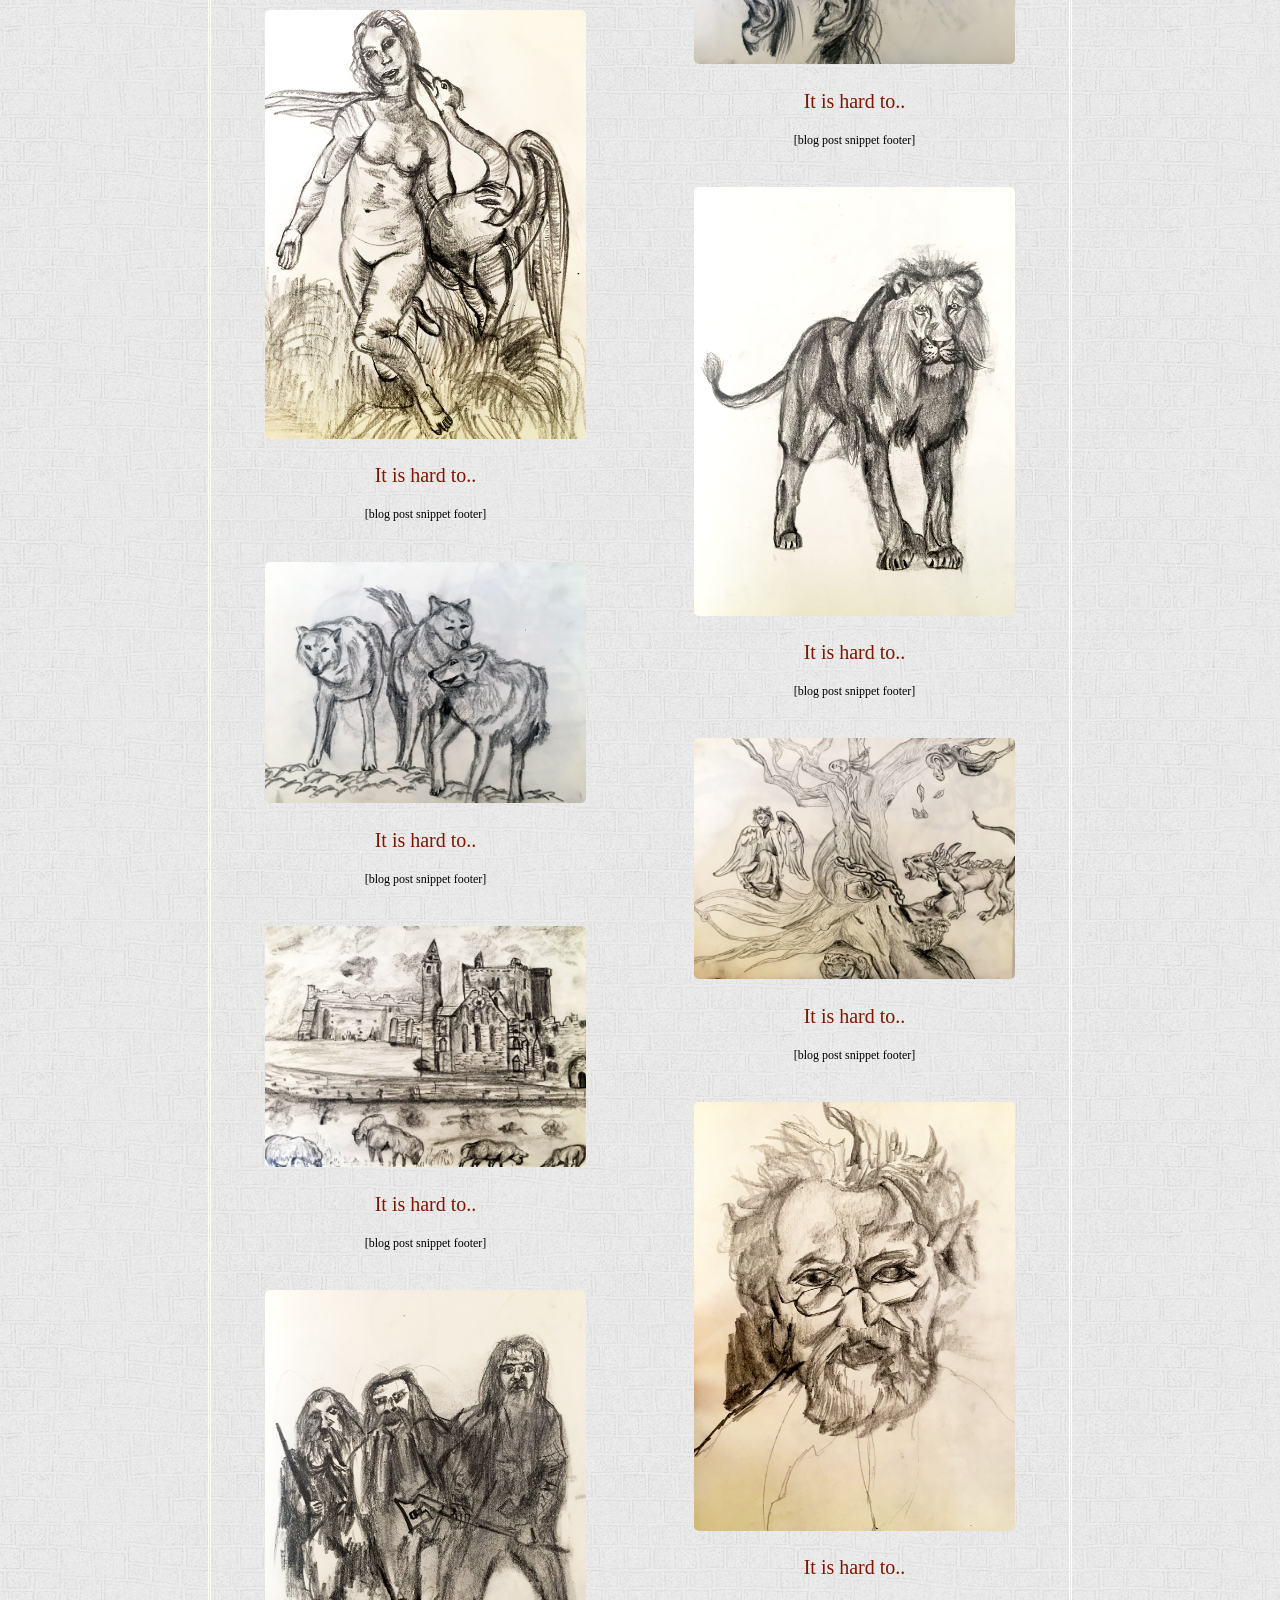
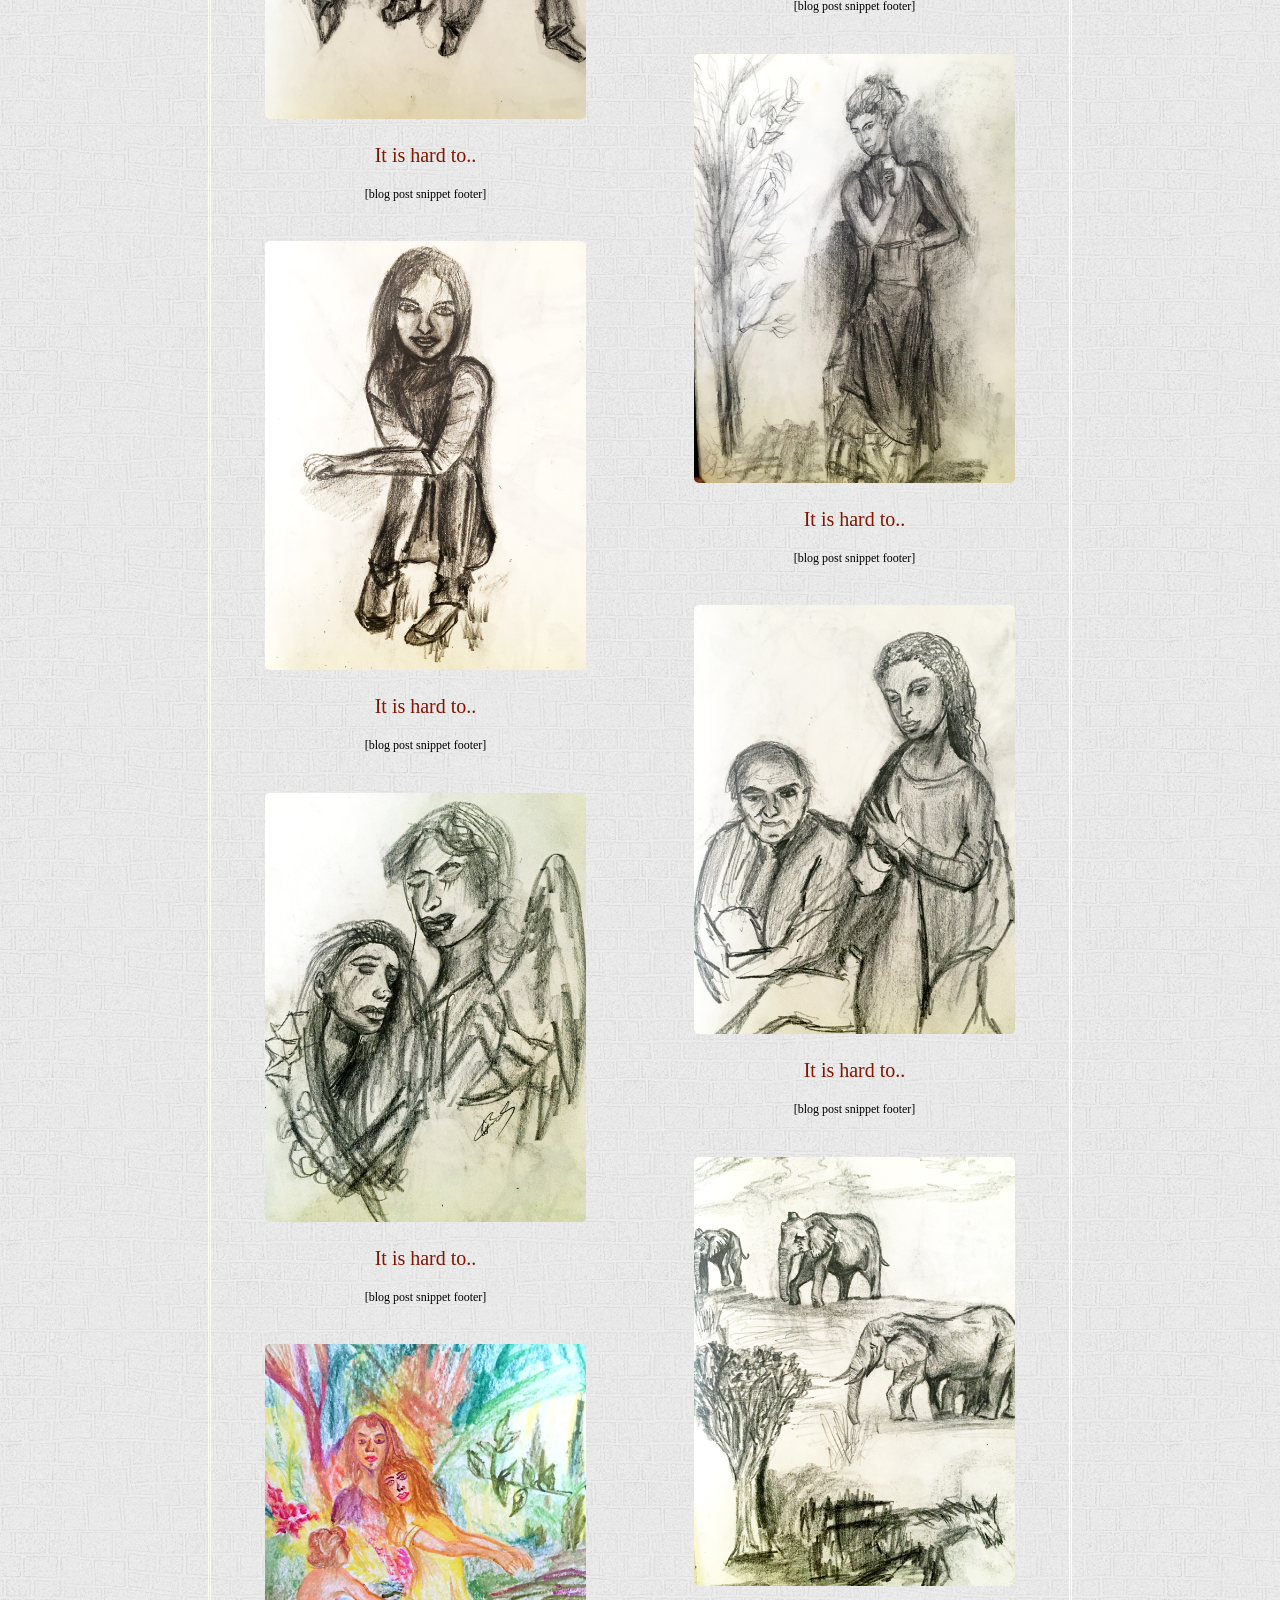
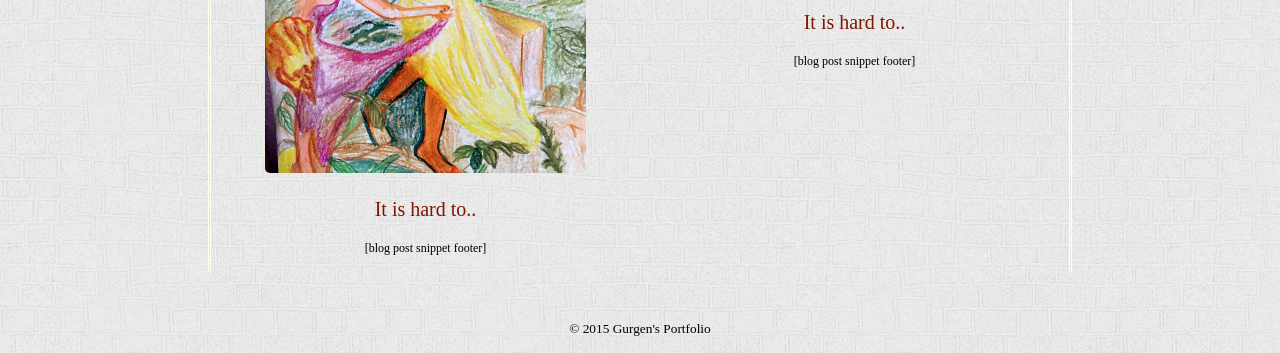
<file: homework-week-9/FEWD15 Final/sketches.html>
<!DOCTYPE html>
<html lang=en>
<head>
	<meta charset="utf-8" />
	<title>Gurgen's Portfolio</title>
	<meta name="viewport" content="width=device-width, initial-scale=1" />
	<link rel="stylesheet" href="css/reset.css" media="text/css" />	
	<link rel="stylesheet" href="https://maxcdn.bootstrapcdn.com/font-awesome/4.4.0/css/font-awesome.min.css" />
	<link rel="stylesheet" href="css/mobile.css" />
	<link rel="stylesheet" href="css/base.css" media="text/css" />
	<script src="https://ajax.googleapis.com/ajax/libs/jquery/2.1.3/jquery.min.js"></script>
	<script type="text/javascript" src="js/masonry.pkgd.min.js"></script>
	<script src="js/scripts.js"></script>

</head>
<body style="background: url(img/ravenna.png) repeat">
<div id="page">
	<header class="masthead" role="banner">
		<p class="logo"><img src="img/logo.gif" width=235 height=125/></p>

		<div id="icons" style="font-size: 35px">
			<ul class="social-sites">
				<style>
					li   {list-style-type: none;}
					li a {text-decoration: none; color: beige;}
					.social-sites {text-align: center;}
					.nav-main {text-align: center;}
					.logo {text-align: center;}
					a:active {color: #000;}
				</style>
				<li><a href="http://linkedin.com"><i class="fa fa-linkedin-square"></i></a></li>
				<li><a href="http://google.com"><i class="fa fa-google-plus-square"></i></a></li>
				<li><a href="http://github.com"><i class="fa fa-github-alt"></i></a></li>
			</ul>
		</div>
		<nav role="navigation">
			<ul class="nav-main">
				<style>
					li {display: inline-block;}
				</style>
				<li style="border-left: none;"><a href="index.html">Home</a></li>
				<li><a href="sketches.html">Sketches</a></li>
				<li><a href="about.html">About</a></li>
				<li><a href="contact.html">Contact</a></li>
			</ul>
		</nav>
	</header>
	<div id="container" class="cf">
		<main role="main" style="width: 100%", float="none">
			<h1> Sketchbook </h1>
			<div id="posts" class="cf">
				<section class="post">
					<a href="img/IMG_0547.jpg"><img src="img/IMG_0547.jpg" class="post-photo-full" width="300" height="400" alt="" /></a>
					<div class="post-blurb">
						<p>It is hard to..</p>
					</div>
					<footer class="footer">
						[blog post snippet footer]
					</footer>
				</section>
				<section class="post">
					<a href="img/IMG_0548.jpg"><img src="img/IMG_0548.jpg" class="post-photo-full" width="300" height="400" alt="" /></a>
					<div class="post-blurb">
						<p>It is hard to..</p>
					</div>
					<footer class="footer">
						[blog post snippet footer]
					</footer>
				</section>
				<section class="post">
					<a href="img/IMG_0549.jpg"><img src="img/IMG_0549.jpg" class="post-photo-full" width="300" height="400" alt="" /></a>
					<div class="post-blurb">
						<p>It is hard to..</p>
					</div>
					<footer class="footer">
						[blog post snippet footer]
					</footer>
				</section>
				<section class="post">
					<a href="img/IMG_0550.jpg"><img src="img/IMG_0550.jpg" class="post-photo-full" width="300" height="400" alt="" /></a>
					<div class="post-blurb">
						<p>It is hard to..</p>
					</div>
					<footer class="footer">
						[blog post snippet footer]
					</footer>
				</section>
				<section class="post">
					<a href="img/IMG_0551.jpg"><img src="img/IMG_0551.jpg" class="post-photo-full" width="400" height="300" alt="" /></a>
					<div class="post-blurb">
						<p>It is hard to..</p>
					</div>
					<footer class="footer">
						[blog post snippet footer]
					</footer>
				</section>
				<section class="post">
					<a href="img/IMG_0552.jpg"><img src="img/IMG_0552.jpg" class="post-photo-full" width="400" height="300" alt="" /></a>
					<div class="post-blurb">
						<p>It is hard to..</p>
					</div>
					<footer class="footer">
						[blog post snippet footer]
					</footer>
				</section>
				<section class="post">
					<a href="img/IMG_0553.jpg"><img src="img/IMG_0553.jpg" class="post-photo-full" width="300" height="400" alt="" /></a>
					<div class="post-blurb">
						<p>It is hard to..</p>
					</div>
					<footer class="footer">
						[blog post snippet footer]
					</footer>
				</section>
				<section class="post">
					<a href="img/IMG_0554.jpg"><img src="img/IMG_0554.jpg" class="post-photo-full" width="300" height="400" alt="" /></a>
					<div class="post-blurb">
						<p>It is hard to..</p>
					</div>
					<footer class="footer">
						[blog post snippet footer]
					</footer>
				</section>
				<section class="post">
					<a href="img/IMG_0555.jpg"><img src="img/IMG_0555.jpg" class="post-photo-full" width="400" height="300" alt="" /></a>
					<div class="post-blurb">
						<p>It is hard to..</p>
					</div>
					<footer class="footer">
						[blog post snippet footer]
					</footer>
				</section>
				<section class="post">
					<a href="img/IMG_0556.jpg"><img src="img/IMG_0556.jpg" class="post-photo-full" width="300" height="400" alt="" /></a>
					<div class="post-blurb">
						<p>It is hard to..</p>
					</div>
					<footer class="footer">
						[blog post snippet footer]
					</footer>
				</section>
				<section class="post">
					<a href="img/IMG_0557.jpg"><img src="img/IMG_0557.jpg" class="post-photo-full" width="400" height="300" alt="" /></a>
					<div class="post-blurb">
						<p>It is hard to..</p>
					</div>
					<footer class="footer">
						[blog post snippet footer]
					</footer>
				</section>
				<section class="post">
					<a href="img/IMG_0558.jpg"><img src="img/IMG_0558.jpg" class="post-photo-full" width="400" height="300" alt="" /></a>
					<div class="post-blurb">
						<p>It is hard to..</p>
					</div>
					<footer class="footer">
						[blog post snippet footer]
					</footer>
				</section>
				<section class="post">
					<a href="img/IMG_0559.jpg"><img src="img/IMG_0559.jpg" class="post-photo-full" width="300" height="400" alt="" /></a>
					<div class="post-blurb">
						<p>It is hard to..</p>
					</div>
					<footer class="footer">
						[blog post snippet footer]
					</footer>
				</section>
				<section class="post">
					<a href="img/IMG_0560.jpg"><img src="img/IMG_0560.jpg" class="post-photo-full" width="300" height="400" alt="" /></a>
					<div class="post-blurb">
						<p>It is hard to..</p>
					</div>
					<footer class="footer">
						[blog post snippet footer]
					</footer>
				</section>
				<section class="post">
					<a href="img/IMG_0561.jpg"><img src="img/IMG_0561.jpg" class="post-photo-full" width="300" height="400" alt="" /></a>
					<div class="post-blurb">
						<p>It is hard to..</p>
					</div>
					<footer class="footer">
						[blog post snippet footer]
					</footer>
				</section>
				<section class="post">
					<a href="img/IMG_0563.jpg"><img src="img/IMG_0563.jpg" class="post-photo-full" width="300" height="400" alt="" /></a>
					<div class="post-blurb">
						<p>It is hard to..</p>
					</div>
					<footer class="footer">
						[blog post snippet footer]
					</footer>
				</section>
				<section class="post">
					<a href="img/IMG_0564.jpg"><img src="img/IMG_0564.jpg" class="post-photo-full" width="300" height="400" alt="" /></a>
					<div class="post-blurb">
						<p>It is hard to..</p>
					</div>
					<footer class="footer">
						[blog post snippet footer]
					</footer>
				</section>
				<section class="post">
					<a href="img/IMG_0565.jpg"><img src="img/IMG_0565.jpg" class="post-photo-full" width="400" height="300" alt="" /></a>
					<div class="post-blurb">
						<p>It is hard to..</p>
					</div>
					<footer class="footer">
						[blog post snippet footer]
					</footer>
				</section>
				<section class="post">
					<a href="img/IMG_0566.jpg"><img src="img/IMG_0566.jpg" class="post-photo-full" width="300" height="400" alt="" /></a>
					<div class="post-blurb">
						<p>It is hard to..</p>
					</div>
					<footer class="footer">
						[blog post snippet footer]
					</footer>
				</section>
				<section class="post">
					<a href="img/IMG_0567.jpg"><img src="img/IMG_0567.jpg" class="post-photo-full" width="400" height="300" alt="" /></a>
					<div class="post-blurb">
						<p>It is hard to..</p>
					</div>
					<footer class="footer">
						[blog post snippet footer]
					</footer>
				</section>
				<section class="post">
					<a href="img/IMG_0568.jpg"><img src="img/IMG_0568.jpg" class="post-photo-full" width="300" height="400" alt="" /></a>
					<div class="post-blurb">
						<p>It is hard to..</p>
					</div>
					<footer class="footer">
						[blog post snippet footer]
					</footer>
				</section>
				<section class="post">
					<a href="img/IMG_0569.jpg"><img src="img/IMG_0569.jpg" class="post-photo-full" width="300" height="400" alt="" /></a>
					<div class="post-blurb">
						<p>It is hard to..</p>
					</div>
					<footer class="footer">
						[blog post snippet footer]
					</footer>
				</section>
				<section class="post">
					<a href="img/IMG_0570.jpg"><img src="img/IMG_0570.jpg" class="post-photo-full" width="300" height="400" alt="" /></a>
					<div class="post-blurb">
						<p>It is hard to..</p>
					</div>
					<footer class="footer">
						[blog post snippet footer]
					</footer>
				</section>
				<section class="post">
					<a href="img/IMG_0573.jpg"><img src="img/IMG_0573.jpg" class="post-photo-full" width="300" height="400" alt="" /></a>
					<div class="post-blurb">
						<p>It is hard to..</p>
					</div>
					<footer class="footer">
						[blog post snippet footer]
					</footer>
				</section>
				<section class="post">
					<a href="img/IMG_0575.jpg"><img src="img/IMG_0575.jpg" class="post-photo-full" width="400" height="300" alt="" /></a>
					<div class="post-blurb">
						<p>It is hard to..</p>
					</div>
					<footer class="footer">
						[blog post snippet footer]
					</footer>
				</section>
				<section class="post">
					<a href="img/IMG_0576.jpg"><img src="img/IMG_0576.jpg" class="post-photo-full" width="300" height="400" alt="" /></a>
					<div class="post-blurb">
						<p>It is hard to..</p>
					</div>
					<footer class="footer">
						[blog post snippet footer]
					</footer>
				</section>
				<section class="post">
					<a href="img/IMG_0577.jpg"><img src="img/IMG_0577.jpg" class="post-photo-full" width="300" height="400" alt="" /></a>
					<div class="post-blurb">
						<p>It is hard to..</p>
					</div>
					<footer class="footer">
						[blog post snippet footer]
					</footer>
				</section>
				<section class="post">
					<a href="img/IMG_0578.jpg"><img src="img/IMG_0578.jpg" class="post-photo-full" width="400" height="300" alt="" /></a>
					<div class="post-blurb">
						<p>It is hard to..</p>
					</div>
					<footer class="footer">
						[blog post snippet footer]
					</footer>
				</section>
				<section class="post">
					<a href="img/IMG_0579.jpg"><img src="img/IMG_0579.jpg" class="post-photo-full" width="400" height="300" alt="" /></a>
					<div class="post-blurb">
						<p>It is hard to..</p>
					</div>
					<footer class="footer">
						[blog post snippet footer]
					</footer>
				</section>
				<section class="post">
					<a href="img/IMG_0580.jpg"><img src="img/IMG_0580.jpg" class="post-photo-full" width="400" height="300" alt="" /></a>
					<div class="post-blurb">
						<p>It is hard to..</p>
					</div>
					<footer class="footer">
						[blog post snippet footer]
					</footer>
				</section>
				<section class="post">
					<a href="img/IMG_0581.jpg"><img src="img/IMG_0581.jpg" class="post-photo-full" width="300" height="400" alt="" /></a>
					<div class="post-blurb">
						<p>It is hard to..</p>
					</div>
					<footer class="footer">
						[blog post snippet footer]
					</footer>
				</section>
				<section class="post">
					<a href="img/IMG_0582.jpg"><img src="img/IMG_0582.jpg" class="post-photo-full" width="300" height="400" alt="" /></a>
					<div class="post-blurb">
						<p>It is hard to..</p>
					</div>
					<footer class="footer">
						[blog post snippet footer]
					</footer>
				</section>
				<section class="post">
					<a href="img/IMG_0583.jpg"><img src="img/IMG_0583.jpg" class="post-photo-full" width="300" height="400" alt="" /></a>
					<div class="post-blurb">
						<p>It is hard to..</p>
					</div>
					<footer class="footer">
						[blog post snippet footer]
					</footer>
				</section>
				<section class="post">
					<a href="img/IMG_0584.jpg"><img src="img/IMG_0584.jpg" class="post-photo-full" width="300" height="400" alt="" /></a>
					<div class="post-blurb">
						<p>It is hard to..</p>
					</div>
					<footer class="footer">
						[blog post snippet footer]
					</footer>
				</section>
				<section class="post">
					<a href="img/IMG_0585.jpg"><img src="img/IMG_0585.jpg" class="post-photo-full" width="300" height="400" alt="" /></a>
					<div class="post-blurb">
						<p>It is hard to..</p>
					</div>
					<footer class="footer">
						[blog post snippet footer]
					</footer>
				</section>
				<section class="post">
					<a href="img/IMG_0586.jpg"><img src="img/IMG_0586.jpg" class="post-photo-full" width="300" height="400" alt="" /></a>
					<div class="post-blurb">
						<p>It is hard to..</p>
					</div>
					<footer class="footer">
						[blog post snippet footer]
					</footer>
				</section>
				<section class="post">
					<a href="img/IMG_0589.jpg"><img src="img/IMG_0589.jpg" class="post-photo-full" width="300" height="400" alt="" /></a>
					<div class="post-blurb">
						<p>It is hard to..</p>
					</div>
					<footer class="footer">
						[blog post snippet footer]
					</footer>
				</section>
				<section class="post">
					<a href="img/IMG_0604.jpg"><img src="img/IMG_0604.jpg" class="post-photo-full" width="300" height="400" alt="" /></a>
					<div class="post-blurb">
						<p>It is hard to..</p>
					</div>
					<footer class="footer">
						[blog post snippet footer]
					</footer>
				</section>
			</div>
		</main>
	</div>
	<footer role="contentinfo" id="footer" class="cf">
		<p class="legal" style="text-align: center;"><small>&copy; 2015 Gurgen's Portfolio </small></p>
	</footer>
</div>
</body>
</html>
</file>
<file: homework-week-2/css/style.css>
/*
Project Name: Blank Template
Client: Your Client
Author: Your Name
Developer @GA in NYC
*/


/******************************************
/* SETUP
/*******************************************/

/* Box Model Hack */
* {
     -moz-box-sizing: border-box; /* Firexfox */
     -webkit-box-sizing: border-box; /* Safari/Chrome/iOS/Android */
     box-sizing: border-box; /* IE */
}

/* Clear fix hack */
.clearfix:after {
     content: ".";
     display: block;
     clear: both;
     visibility: hidden;
     line-height: 0;
     height: 0;
}

.clear {
  clear: both;
}

.alignright {
  float: right;
  padding: 0 0 10px 10px; /* note the padding around a right floated image */
}

.alignleft {
  float: left;
  padding: 0 10px 10px 0; /* note the padding around a left floated image */
}

/******************************************
/* BASE STYLES
/*******************************************/

body {
     color: #fff;
     font-size: 16px;
     line-height: 1.4;
     font-family: 'Open Sans', Arial, sans-serif;
     background: url(../images/header_bg.jpg) no-repeat center top rgb(134,141,157);
     background-size: cover;
     font-family: 'Pacifico', arial;
}

h1 {
    font-weight: bold;
    padding-left: 40px;
    padding-top: 30px;
    color: rgb(3,48,72);
    font-size: 24px;

}

#toplogo {
  color: white;
  padding-bottom: 20px;
}

h2 {
  padding-bottom: 40px;
  font-size: 24px;
}

/******************************************
/* LAYOUT
/*******************************************/

/* Center the container */
#container {
  width: 100%;
  margin: auto;
  height: 950px;
}

p {
  text-align: left;
  padding-left: 40px;
  padding-bottom: 30px;
  padding-top: 10px;
}

section p {
  color: white;
  text-align: left;
}

section p#heading {
  color: gray;
}


ul#benefits {
  /*color: rgb(125,122,123);*/
  /*list-style-type: circle;*/
  padding-left: 100px;
  margin-bottom: 15px;
}

ul#tasks {
  color: gray;
  list-style-type: disc;
  margin-left: 60px;
}

li {
  margin: 0;
  border: 10px;
  color: gray;
}

h2 {
  text-align: center;
}

.getitnow {
  display: block;
  text-align: center;
  font-weight: bold;
  margin: 0 auto;
  background: rgb(249,228,46);
  border-radius: 7%;
  border: 10px;
  padding: 10px 25px;
}

.signupnow {
  display: block;
  text-align: center;
  font-weight: bold;
  margin: 0 auto;
  background: rgb(4, 48, 73);
  border-radius: 7%;
  border: 10px;
  padding: 10px 25px;
  color: white;
}

#signup {
  background: rgb(249, 228, 46);
  padding: 15px;
}

#botlogo {
  color: rgb(249, 228, 26);
  text-align: center;
  margin-left: -40px;
  font-size: 24px;
}

#quote {
  text-align: center;
  margin: -100px;
}

footer {
  text-align: center;
  margin-bottom: 25px;
  padding: 25px;
  color: 255,255,255;
  font-weight: bold;
}

footer#bot {
  margin-top: 50px;
  font-weight: normal;
  font-size: 14px;

}

section#benefits {

  width: 100%;
  padding: 50px;
  background: #F0F0F0;
}

header {
  height: 250px;
}

blockquote {
margin: 100px auto;
max-width: 600px;
/*padding-left: 425px;*/
padding-top: 50px;
}

/******************************************
/* GLOBALS
/*******************************************/

a.button {
  background-color: rgb(4 , 48, 230);
  padding: 6px 20px;
  border: none;
  font-weight: bold;
  font-color: rgb(0, 0, 0);
  text-decoration: none;
  border-radius: 3px;


}

/******************************************
/* GLOBALS
/*******************************************/
</file>
<file: homework-week-5/homework-week-5/css/style.css>
/*
Project Name: Blank Template
Client: Your Client
Author: Your Name
Developer @GA in NYC
*/


/******************************************
/* SETUP
/*******************************************/

/* Box Model Hack */
* {
  -moz-box-sizing: border-box; /* Firexfox */
  -webkit-box-sizing: border-box; /* Safari/Chrome/iOS/Android */
  box-sizing: border-box; /* IE */
}

/* Clear fix hack */
.clearfix:after {
  content: ".";
  display: block;
  clear: both;
  visibility: hidden;
  line-height: 0;
  height: 0;
}

.clear {
  clear: both;
}

.alignright {
  float: right;
  padding: 0 0 10px 10px; /* note the padding around a right floated image */
}

.alignleft {
  float: left;
  padding: 0 10px 10px 0; /* note the padding around a left floated image */
}

/******************************************
/* BASE STYLES
/*******************************************/

body {
  color: #043049;
  font-size: 26px;
  line-height: 1.4;
  color: #606161;
  font-family: 'Open Sans', Helvetica, Arial, sans-serif;
  font-weight: 300;
  background: #f0efef;
}
a {
  text-decoration: none;
}


/******************************************
/* LAYOUT
/*******************************************/

/* Center the container */
.container {
  max-width: 960px;
  margin: 0 auto;
}

.logo {
  font-size: 48px;
  font-weight: 800;
}

header {
  background: #033048;
  padding: 25px 0;
  overflow: hidden;
}
header .logo {
  color: #fff;
  float: left;
}

header nav {
  float: right;
  margin-top: 15px;
  position: relative;
  left: -50px;
}
header nav ul li {
  display: inline-block;
  margin: 0 0 0 40px;
  font-size: 24px;
}
header nav ul li a {
  color: #f9e42e;
}
#main {
  margin-top: 80px;
}
#posts {
  width: 700px;
  display: inline-block;
  margin-right: 20px;
  vertical-align: top;
}
#sidebar {
  width: 240px;
  display: inline-block;
  vertical-align: top;
}
.post {
  border-bottom: 1px solid #043049;
  padding-bottom: 40px;
  margin-bottom: 40px;
}
h2 {
  font-weight: 600;
  font-size: 40px;
  line-height: 1.3;
  margin-bottom: 30px;
}
h2 a {
  color: #043049;
}

.post img {
  margin-bottom: 30px;
}
.post p {
  font-size: 24px;
  line-height: 1.333;
  color: #606161;
}

.post p:first-of-type:first-letter {
  float: left;
  font-size: 80px;
  line-height: 65px;
  padding-top: 4px;
  padding-right: 8px;
  padding-left: 3px;
  font-weight: 600;
}

.readmore {
  text-align: right;
  margin-top: 30px;
}
.readmore a {
  color: #043049;
  font-weight: 600;
}

.button {
  border-radius: 5px;
  font-weight: 800;
  padding: 12px 0;
/*  width: 280px;*/
  font-size: 28px;
  text-align: center;
  display: block;
  margin: 0 auto;
}
.yellow {
  background: #f9e42e;
  color: #033048;
}
.blue {
  background: #033048;
  color: #fff;
  font-size: 24px;
}

#sidebar h3 {
  font-size: 30px;
  font-weight: 800;
  margin-bottom: 15px;
  color: #043049;
}
#sidebar ul {
  margin-bottom: 40px;
}
#sidebar ul li a {
  color: #043049;
  font-size: 24px;
}
#sidebar p {
  font-size: 26px;
  line-height: 1.1;
  margin-bottom: 40px;
}
#sidebar p a {
  color: #043049;
  font-weight: 600;
}

#bottom-cta {
  background: #f9e42e;
  padding: 30px;
  text-align: center;
  margin-top: 50px;
}

footer {
  background: #121212;
  padding: 65px 0 45px;
  text-align: center;
}
footer .logo {
  color: #f9e42e;
  margin-bottom: 68px;
}
footer ul li {
  display: inline-block;
  list-style: none;
  margin: 0 26px 75px;
}
footer p {
  font-size: 18px;
  color: #fff;
  font-weight: 600;
}

/******************************************
/* ADDITIONAL STYLES
/*******************************************/

/******************************************
/* MEDIA QUERIES
/*******************************************/

@media screen and (max-width: 320px) {

/*  body {
    background-color: blue;
  }*/

  header {
    max-width: 320px;
    padding: 0;
    /*height: 60px;*/
  }

  header nav {
    float: left;

  }

  header nav ul li {
    display: block;
  }

  nav a {
    border-bottom: 1px solid skyblue;
    max-width: 320px;
    text-align: center;
    float: left;
  }

  .hamburger {
    cursor: pointer;
    display: block;
    position: relative;
    left: 100px;
  }

  .line {
    border-bottom: 4px solid yellow;
    width: 35px;
    margin-bottom: 6px;
  }

  .line:last-child {
    margin-bottom: 0;
  }

  .menu {
    height: 0;
    overflow: hidden;
    transition: height 0.3s;
    position: relative;
    /*left: -340px;*/
    /*padding-top: 20px;*/
  }

  .menu li {

    padding: 5px 0;
    line-height: 1em;

  }

  .menu li a {
    font-size: 16px;
    /*padding: 5px 0;*/
    /*margin-left: 70px;*/
    text-align: center;
  }

  .open {
    height: 200px;
  }

  h1.logo {
    font-size: 1.1em;
    padding-left: 1%;
    padding-top: 5px;
    padding-right: 20%;
  }

  #posts img {
    width: 100%;
  }

  .post img {
    margin-bottom: 10px;
  }

  #posts article h2 {
    font-size: .7em;
    padding-top: 8%;
    max-width: 295px;
  }

  .post {
    margin-bottom: 0;
    max-width: 320px;
    padding-left: 0;
  }

  .post p {
    font-size: .5em;
    max-width: 320px;
    padding-right: 20px;
  }

  .post p:first-of-type:first-letter {
    float: none;
    font-size: 1em;
    line-height: 1em;
    padding: 0;
    font-weight: normal;
  }

  #main {
    margin-top: 0;
  }

  .readmore {
    text-align: center;
    padding-left: 150px;
  }

  #bottom-cta {
    margin-top: 25px;
    padding: 25px;
    /*width: 320px;*/
  }

  .blue {
    font-size: .7em;
  }

  .button {
    padding: 6px 0;
  }

  footer {
    width: 320px;
    padding: 30px 0;
  }

  footer p {
    font-size: .5em;
  }

  footer ul {
    padding:;
  }

  footer ul li {
    margin: 0 25px 40px;
  }

  .tweet img {
    width: 60%;
    height: 60%;
  }

  .fb img {
    width: 60%;
    height: 60%;
  }

  h4.logo {
    font-size: 30px;
    margin-bottom: 30px;
  }

  #sidebar {
    display: none;
  }

}

@media screen and (max-width: 768px){

  /*body {
    background-color: red;
  }*/

  .container {
    max-width: 768px;
  }

  #main {
    padding-left: 10px;
  }

  header nav ul li a {
    font-size: 20px;
  }

  section#posts {
    /*width: 500px; */
    width: 60%;
    padding-right: 20px;
  }

  aside#sidebar {
    /*width: 238px;*/
    width: 30%;
  }

  .post img {
    width: 500px;
  }

  .post p {
    font-size: 18px;
  }

  #sidebar p {
    font-size: 17px;
    line-height: 1.3;
  }

  #sidebar ul li {
    line-height: 1.1;
  }

  #sidebar ul li a {
    font-size: 18px;
  }

  #sidebar img {
    width: 90%;
    height: 90%;
    padding-left: 10px;
  }

  h2 {
    font-size: 30px;
  }

}
</file>
<file: homework-week-9/FEWD15 Final/css/mobile.css>
/* Base Styles
--------------------------------------------- */

/* Clearfix hack */

.cf:before,
.cf:after {
    content: " "; /* 1 */
    display: table; /* 2 */
}

.cf:after {
    clear: both;
}


/* (480px and up)
--------------------------------------------- */

@media only screen and (min-width: 480px) {

	.masthead {
		position: relative;
	}

	.social-sites {
		position: absolute;
		right: 0;
		top: -41px;
		padding: 10px;
	}

	.logo {
		margin-bottom: 8px;
		text-align: left;
		width: 25%;
		height: 25%;
	}

	.nav-main {
		margin-top: 0;
	}

	ul, li {
    list-style:none;
    list-style-type:none;
	}

	h1 {
		text-align: center;
		font-size: 44px;
	}

	/*img {
		width: 75%;
		height: 75%;
		clear: both;
	}*/

	section.post {
		float: left;
		/*width: 62.5%;*/
		width: 50%;
		padding-top: 25px;
	}

	#container {
		padding: 1.875em 0;
		padding-left: 15%;
		padding-right: 15%;
	}

	/*.hamburger {
    	cursor: pointer;
    	display: block;
    	position: relative;
    	left: 275px;
    	top: -30px;
  	}

  	.line {
    	border-bottom: 4px solid yellow;
    	width: 35px;
    	margin-bottom: 6px;
  	}

  	.line:last-child {
    	margin-bottom: 0;
  	}

  	.open {
    	height: 200px;
	}

	.menu {
    	height: 0;
    	overflow: hidden;
    	transition: height 0.3s;
    	position: relative;
 	}

  	.menu li a {
    	font-size: 16px;
    	padding: 5px 0;
    	/*margin-left: 70px;*/
  	}*/

}

	
/* (768px and up)
--------------------------------------------- */

@media only screen and (min-width: 768px) {

	#container {
		padding: 1.875em 0;
		/*padding-left: 25%;*/
	}

	i {
		width: 200%;
		height: 200%;
	}

	main {
		float: left;
		width: 66.25%;  /*600px/960px*/ 
	}

	#sidebar {
		float: right;
		margin-top: 1.875em;
		width: 28.75%;  /*300px/960px*/
		/*background-color: red;*/
	}

	.nav-main {
		margin-bottom: 0;
	}

	p.legal {
		clear: both;
		position: relative;
		text-align: center;
	}

	.social-sites {
		padding: 25px;
		top: -55px;
	}

	h1 {
		font-size: 55px;
		text-align: center;
		margin-bottom: 20px;
	}

	}
	section.post {
		float: right;
		/*width: 31.25%;*/
		padding-top: 25px;
		/*padding-left: 15%;*/
		text-align: center;
		/*border-left: 3px double ivory;
		border-right: 3px double ivory;*/

	}

	img {
		width: 75%;
		height: 75%;
		clear: both;
		border-radius: 5px;
	}

	main h1 {
		text-align: center;
		font-size: 40px;
		color: #FFF;
		text-shadow: 2px 2px grey;
	}

	article h2 {
		text-align: center;
		font-size: 30px;
	}

	.mod h2{
		text-align: center;
		color: #FFF;
		text-shadow: 1px 1px grey;
	}

	.about h2 {
		color: #FFF;
		text-shadow: 1px 1px grey;
	}

	.nav-main li {
		border-left: 1px solid #c8c8c8;
		display: inline-block;
		text-align: left;
		padding: 0 4px;
		margin: 0 auto;
		text-transform: uppercase;
		font-weight: bold;
		font-size: .780em;
	}

	form {
		text-align: center; 
		border: 3px dotted hsl(10, 100%, 25%);
		padding-top: 3%;
		padding-bottom: 3%;
	}

	.nav-main {
		background-color: hsla(115, 100%, 8%, .3);
		border: 2px solid hsl(10, 100%, 25%);
		border-radius: 5px;
		padding: 15px 0;
	}

	.nav-main li a {
		color: #FFF;
		text-shadow: 1px 1px grey;
	}

	footer.footer {
		padding-bottom: 15px;
	}

	.post-blurb p {
		color: hsl(10, 100%, 25%);
		font-size: 20px;
	}

	footer.footer {
		font-size: 12px;
	}

}

/* (320px and up)
--------------------------------------------- */

@media only screen and (min-width: 320px) {

	.nav-main li:first-child {
		border-left: none;
	}

	.nav-main a {
		display: inline-block;
		padding: .5em .9em .5em 1.15em;
	}

	section.post {
		/*padding-left: 15%;*/
	}


/*	#container main p {
		padding: 5%;
	}*/
}

@media only screen and (min-width: 960px) {

	.nav-main li {
		font-size: 1.275em;
	}

	#container {
		padding: 1.875em 0;
		padding-left: 15%;
		padding-right: 15%;
	}

}

body {
	font: 100%/1.2 Georgia, "Times New Roman", serif;
	margin: 0;
}

* {
	-webkit-box-sizing: border-box;
	-moz-box-sizing: border-box;
	box-sizing: border-box;
}

#page {
	margin: 0 auto;
	max-width: 960px;
}

#container {
		padding-left: 5%;
		padding-right: 5%;
	}
div#posts {
	position: relative;
	border-left: 3px double ivory;
    border-right: 3px double ivory;
}


h1 {
	font-family: "Lato", sans-serif;
	font-size: 2.25em;
	font-weight: 300;
	text-align: center;
	border: 20px;
	background-color: rgba(128,0,0,.7);
	/*padding: 3%;*/
	/*border-radius: 100%;*/
	border-image: url(../img/border3.png) 25% 30% 25% 20% repeat;
}

.about h2, .mod h2 {
	font-size: 1.275em;
	clear: both;
}

.social-sites, .nav-main li {
	text-align: right;
	text-decoration: none;
}

.social-sites {
	padding-left: 3%;
}

/* Make images flexible */
.post-photo, .post-photo-full, .about img, .map {
	max-width: 100%;
}

p.legal {
	text-align: center;
}

.masthead {
	background: url('../img/brushes.jpg');
	background-size: cover;
}

ul.links {
	text-align: center;
}

/*form {
	padding-left: 20%;
}

form div {
	padding-bottom: 20px;
}*/

div#forumitem {
	padding-bottom: 30px;
}

div#contactform {
	/*padding-left: 48%;*/
}

/*#contactforum p {
	font-size: 2.5em;
}*/
</file>
<file: homework-week-9/FEWD15 Final/css/base.css>

</file>
